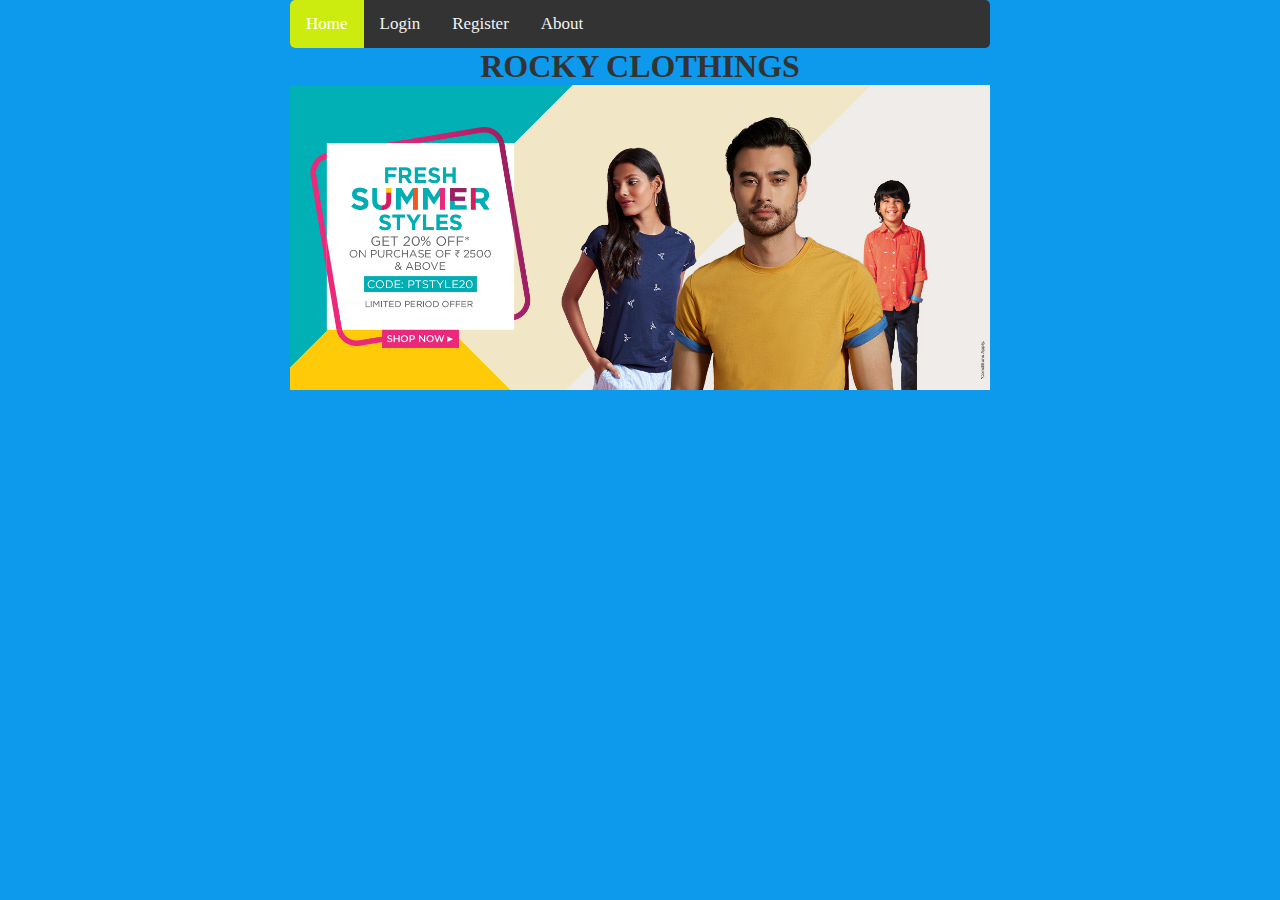
<file: index.html>
<!DOCTYPE html>
<html>
    <head>
        <title>Home</title>
        <link rel="stylesheet" href="../static/CSS/style.css">
    </head>
    <body style="background-color:  #0e9aec;">
        <div class="topnav">
            <a class="active" href="../template/index.html" target="_self">Home</a>
            <a href="../template/login.html">Login</a>
            <a href="../template/register.html">Register</a>
            <a href="../template/about.html">About</a>
          </div>
        <div class="SlideShow">
        <center><h1 style="color:#333 ;">ROCKY CLOTHINGS</h1></center>
        <div class="mySlides">
            <img src="../static/Image/Offer1.jpg" style="width: 100%;">
        </div>
        </div>
    </body>
</html>
</file>
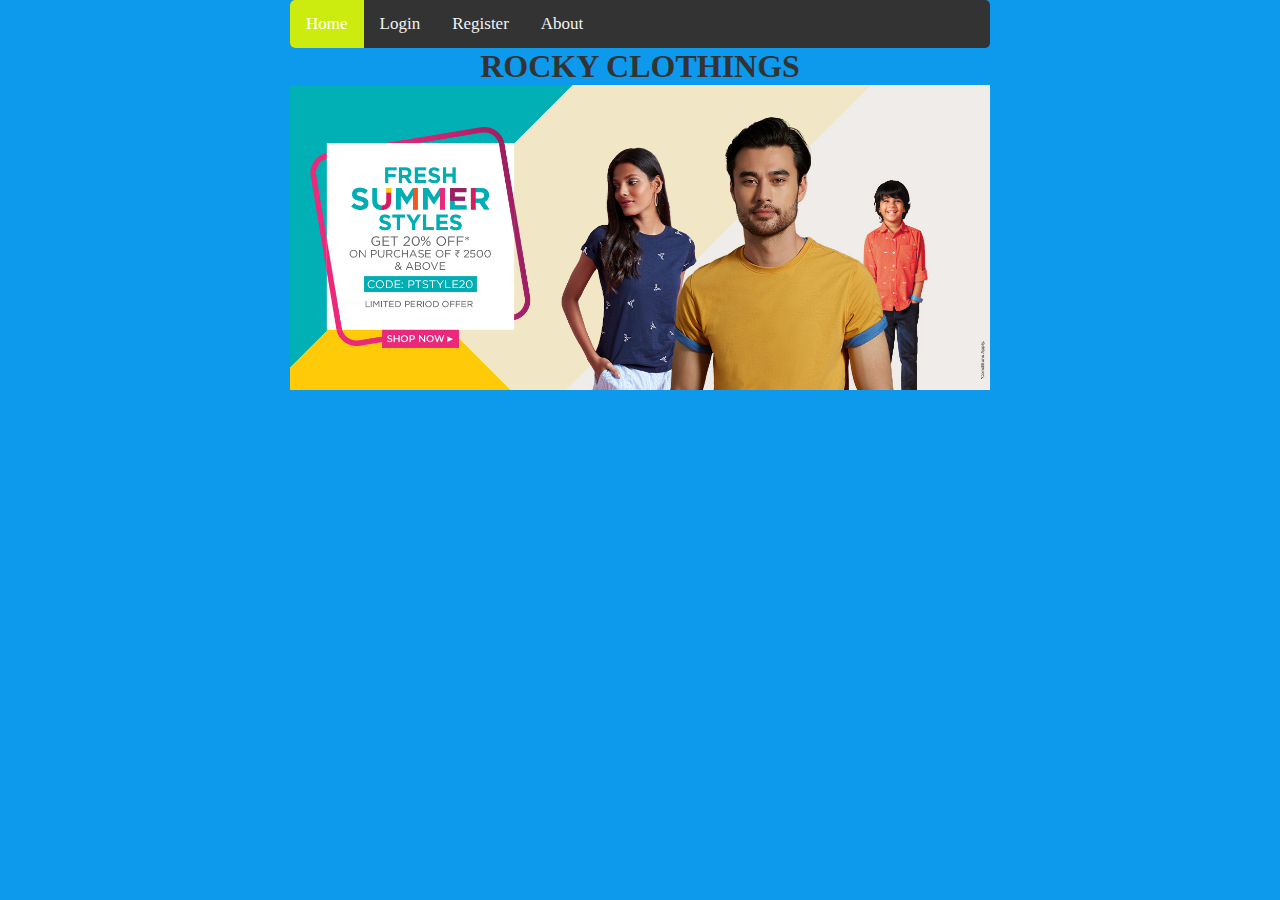
<file: Frontend/index.html>
<!DOCTYPE html>
<html>
    <head>
        <title>Home</title>
        <link rel="stylesheet" href="./static/CSS/style.css">
    </head>
    <body style="background-color:  #0e9aec;">
        <div class="topnav">
            <a class="active" href="index.html" target="_self">Home</a>
            <a href="login.html">Login</a>
            <a href="register.html">Register</a>
            <a href="about.html">About</a>
          </div>
        <div class="SlideShow">
        <center><h1 style="color:#333 ;">ROCKY CLOTHINGS</h1></center>
        <div class="mySlides">
            <img src="./static/Image/Offer1.jpg" style="width: 100%;">
        </div>
        </div>
    </body>
</html>
</file>
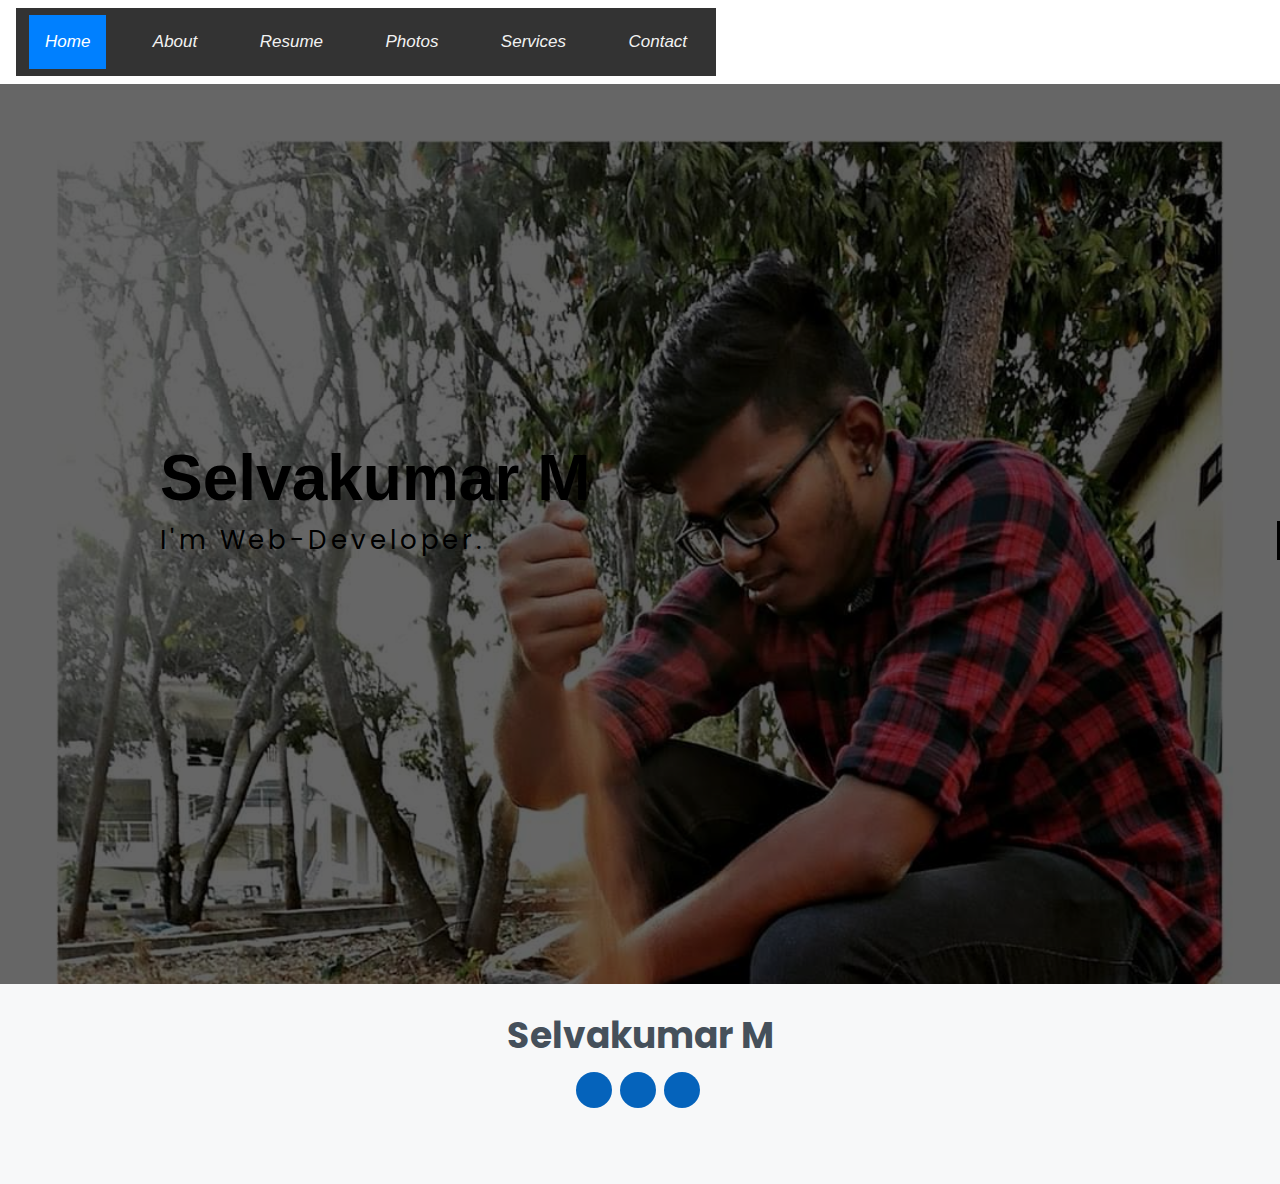
<file: MyResume/index.html>
<!DOCTYPE html>
<html lang="en">

<head>
  <meta charset="utf-8">
  <meta content="width=device-width, initial-scale=1.0">
  <link href="css/bootstrap.min.css" rel="stylesheet">
  <link href="css/bootstrap.css" rel="stylesheet">
  <script src="js/jquery-3.6.0.min.js"></script>
  <script src="js/bootstrap.min.js"></script>
  <script src="js/bootstrap.bundle.js"></script>
  <link href="css/style.css" rel="stylesheet">
  <link href="https://fonts.googleapis.com/css?family=Open+Sans:300,300i,400,400i,600,600i,700,700i|Raleway:300,300i,400,400i,500,500i,600,600i,700,700i|Poppins:300,300i,400,400i,500,500i,600,600i,700,700i" rel="stylesheet">
  <link rel="stylesheet" href="https://use.fontawesome.com/releases/v5.7.0/css/all.css" integrity="sha384-lZN37f5QGtY3VHgisS14W3ExzMWZxybE1SJSEsQp9S+oqd12jhcu+A56Ebc1zFSJ" crossorigin="anonymous">
  <title>Home</title>
</head>

<body>
    <nav class="navbar navbar-light">
        <div class="topnav">
                <button type="button" class="btn btn-default"><a id="active" href="index.html"><i class="fas fa-home">Home</i></a></button>
                <button type="button" class="btn btn-default"><a href="about.html"><i class="fas fa-address-card"> About</i></a></button>
                <button type="button" class="btn btn-default"><a href="resume.html"><i class="fas fa-id-badge"> Resume</i></a></button>
                <button type="button" class="btn btn-default"><a href="photos.html"><i class="fas fa-images">Photos</i></a></button>
                <button type="button" class="btn btn-default"><a href="services.html"><i class="fa fa-wrench">Services</i></a></button>
                <button type="button" class="btn btn-default"><a href="contact.html"><i class="fa fa-phone-square">Contact</i></a></button>
        </div>
    </nav>
    <div id="hero" class="d-flex flex-column justify-content-center">
      <h1>Selvakumar M</h1>
      <div class="typewriter">
      <p>I'm Web-Developer.</p>
      </div>
      <div class="social-links">
        <a href=" " class="twitter"><i class="fab fa-twitter"></i></a>&nbsp;&nbsp;
        <a href=" " class="facebook"><i class="fab fa-facebook-f"></i></a>&nbsp;&nbsp;
        <a href=" " class="instagram"><i class="fab fa-instagram"></i></a>&nbsp;&nbsp;
      </div>
    </div>
</div>
<footer id="footer">
  <div class="container">
    <h3>Selvakumar M</h3>
    <div class="social-links">
      <a href="#" class="twitter"><i class="fab fa-twitter"></i></a>
      <a href="#" class="facebook"><i class="fab fa-facebook-f"></i></a>
      <a href="#" class="instagram"><i class="fab fa-instagram"></i></a>
    </div>
  </div>
</footer>
</body>
</html>
</file>
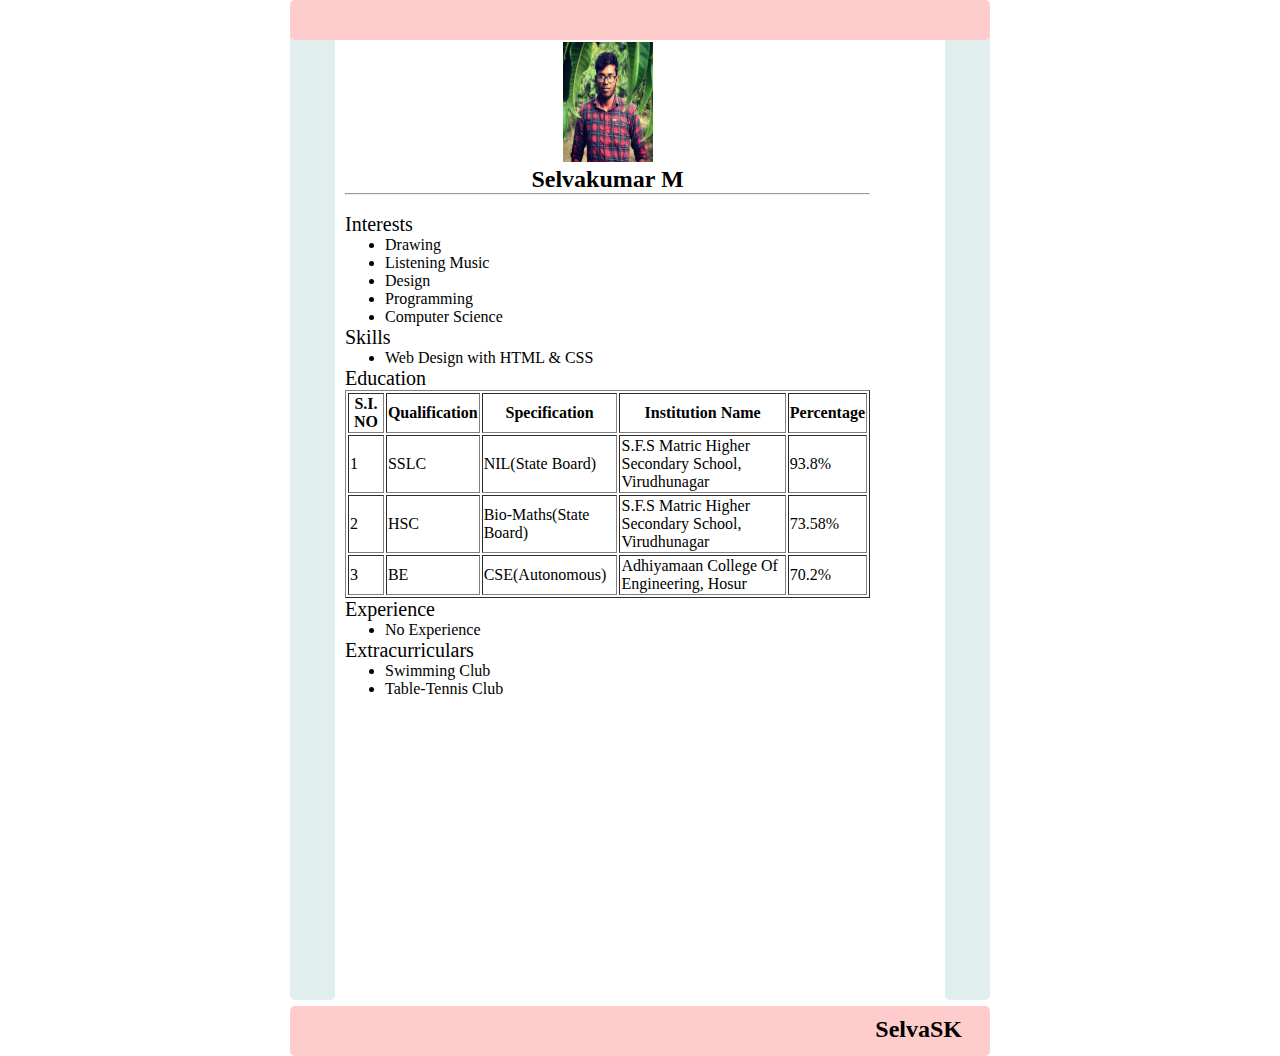
<file: Frontend/about.html>
<!DOCTYPE html>
<html>
    <head>
        <title>Resume</title>
        <link rel="stylesheet" href="./static/CSS/style.css">
    </head>
    <body>
    <div id="header"></div>
    <div class="left"></div>
<div class="stuff">
  <br><br>
  <center>
      <img src="./static/Image/Myphoto.jpg" width="90px" height="120px">
  <h2>Selvakumar M</h2>
  </center>
  <hr />
  <br>
  <p class="head">Interests</p>
  <ul>
    <li>Drawing</li>
    <li>Listening Music</li>
    <li>Design</li>
    <li>Programming</li>
    <li>Computer Science</li>
  </ul>
  <p class="head">Skills</p>
  <ul>
    <li>Web Design with HTML & CSS</li>
  </ul>
  <p class="head">Education</p>
  <table border="1">
      <tr>
          <th>S.I. NO</th>
          <th>Qualification</th>
          <th>Specification</th>
          <th>Institution Name</th>
          <th>Percentage</th>
      </tr>
      <tr>
        <td>1</td>
        <td>SSLC</td>
        <td>NIL(State Board)</td>
        <td>S.F.S Matric Higher Secondary School, Virudhunagar</td>
        <td>93.8%</td>
    </tr>
    <tr>
        <td>2</td>
        <td>HSC</td>
        <td>Bio-Maths(State Board)</td>
        <td>S.F.S Matric Higher Secondary School, Virudhunagar</td>
        <td>73.58%</td>
    </tr>
    <tr>
        <td>3</td>
        <td>BE</td>
        <td>CSE(Autonomous)</td>
        <td>Adhiyamaan College Of Engineering, Hosur</td>
        <td>70.2%</td>
    </tr>
  </table>
  <p class="head">Experience</p>
  <ul>
    <li>No Experience</li>
  </ul>
  <p class="head">Extracurriculars</p>
  <ul>
    <li>Swimming Club</li>
    <li>Table-Tennis Club</li>
  </ul>
</div>
<div class="right"></div>
<div id="footer">
  <h2 id="name">SelvaSK</h2></div>
</body>
</html>
</file>
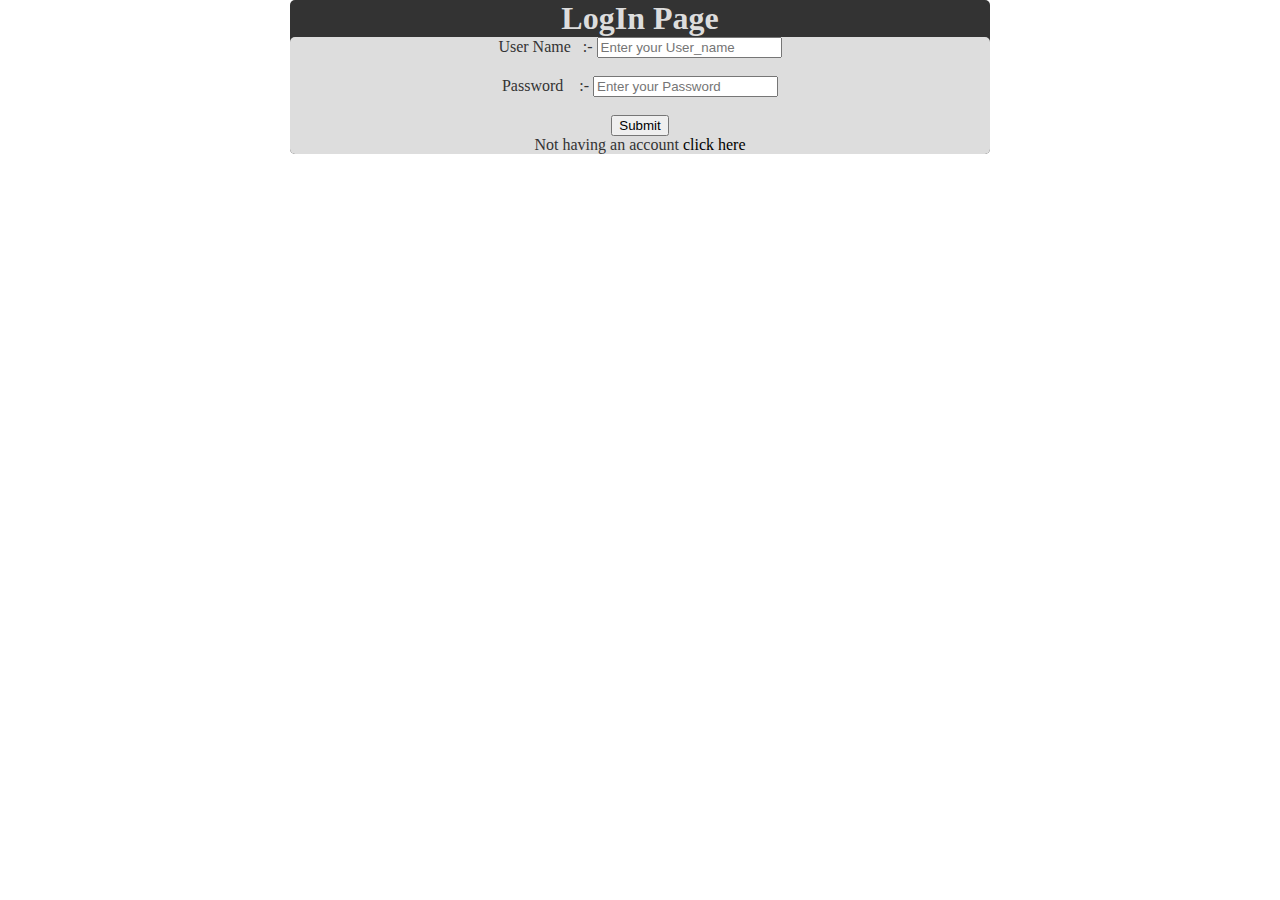
<file: Frontend/login.html>
<!DOCTYPE html>
<html>
    <head>
        <title>Login</title>
        <link rel="stylesheet" href="./static/CSS/style.css">
    </head>
    <div class="body">
    <body>
        <center><h1 style="color: #ddd;">LogIn Page</h1></center>
        <div class="Login">
            <form action="shopping.html">
            <label>User Name &ensp;:-</label>
            <input type="text" placeholder="Enter your User_name" required><br><br>
            <label>Password &ensp;&nbsp;:-</label>
            <input type="password" placeholder="Enter your Password" required><br><br>
            <input type="submit">
            <p>Not having an account&nbsp;<a href="register.html">click here</a> 
            </p>
            </form>
        </div>
    </div>
    </body>
</html>
</file>
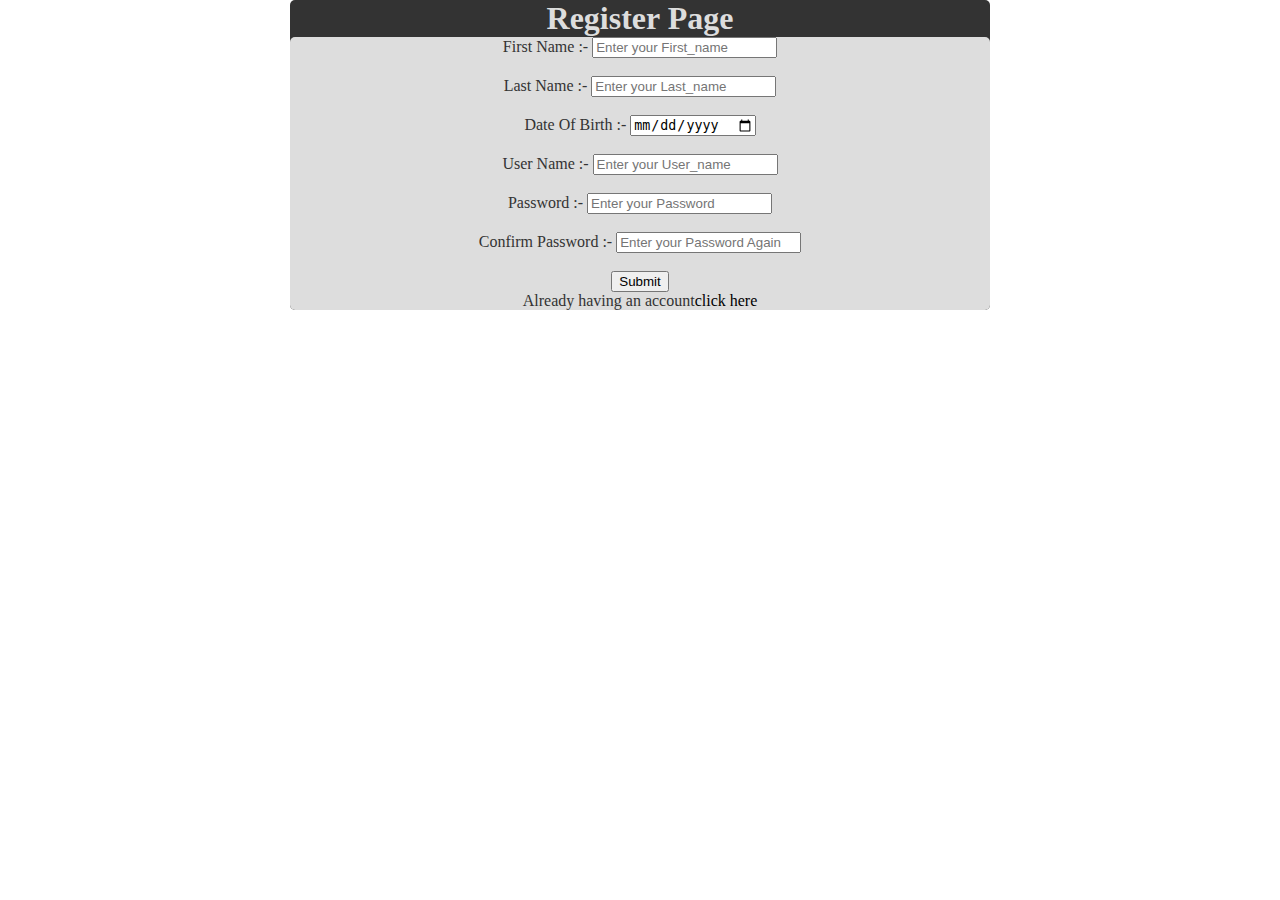
<file: Frontend/register.html>
<!DOCTYPE html>
<html>
    <head>
        <title>Register</title>
        <link rel="stylesheet" href="./static/CSS/style.css">
    </head>
    <div class="body">
    <body>
        <center><h1>Register Page</h1></center>
        <div class="Register">
            <form action="login.html">
            <label>First Name :-</label>
            <input type="text" placeholder="Enter your First_name" required><br><br>
            <label>Last Name :-</label>
            <input type="text" placeholder="Enter your Last_name" required><br><br>
            <label>Date Of Birth :-</label>
            <input type="date" placeholder="Enter your DOB" required><br><br>
            <label>User Name :-</label>
            <input type="text" placeholder="Enter your User_name" required><br><br>
            <label>Password :-</label>
            <input type="password" placeholder="Enter your Password" required><br><br>
            <label>Confirm Password :-</label>
            <input type="password" placeholder="Enter your Password Again" required><br><br>
            <input type="submit">
            <p>Already having an account<a href="login.html">click here</a> 
            </p>
            </form>
        </div>
    </div>
    </body>
</html>
</file>
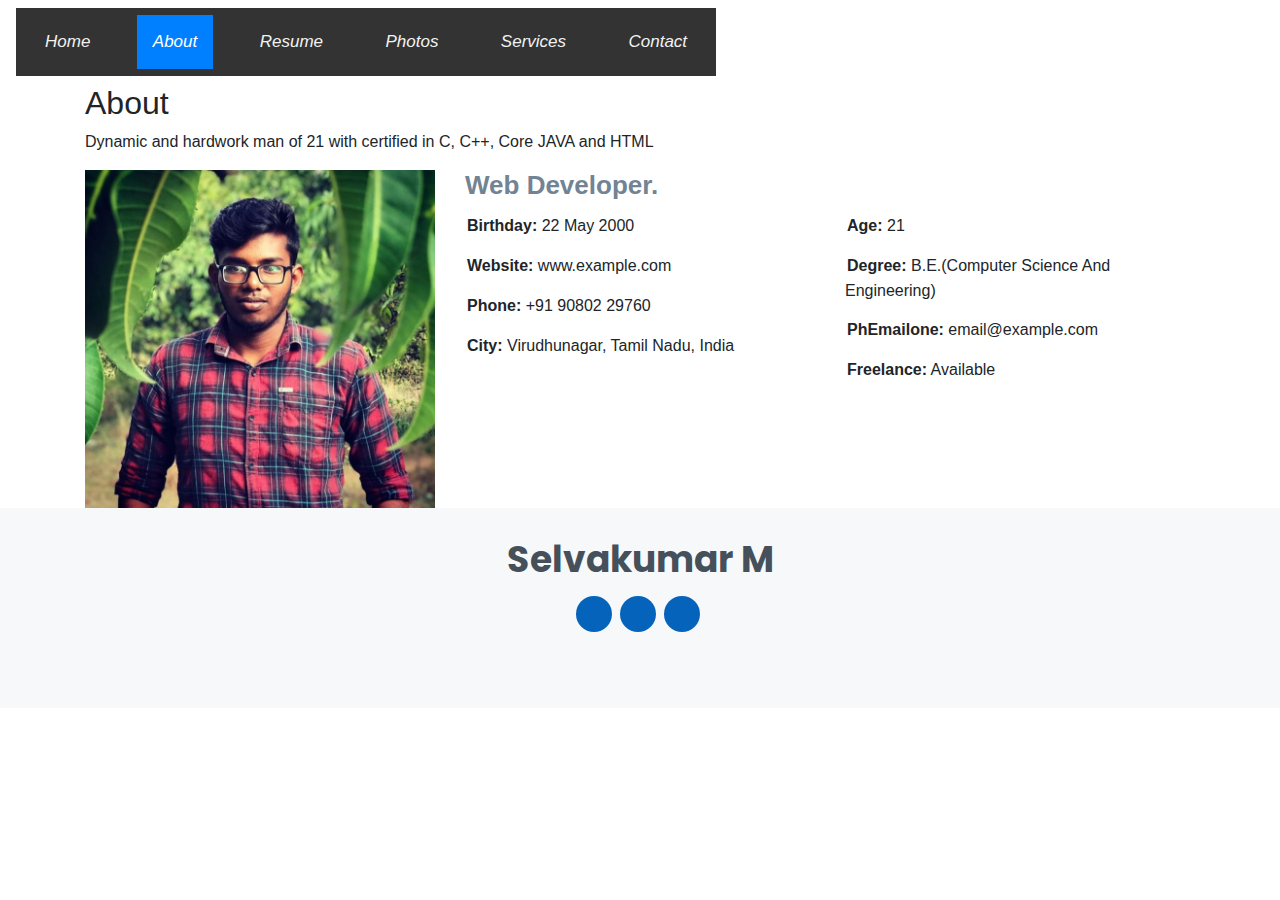
<file: MyResume/about.html>
<!DOCTYPE html>
<html lang="en">

<head>
  <meta charset="utf-8">
  <meta content="width=device-width, initial-scale=1.0">
  <link href="css/bootstrap.min.css" rel="stylesheet">
  <link href="css/bootstrap.css" rel="stylesheet">
  <script src="js/jquery-3.6.0.min.js"></script>
  <script src="js/bootstrap.min.js"></script>
  <script src="js/bootstrap.bundle.js"></script>
  <link href="css/style.css" rel="stylesheet">
  <link href="https://fonts.googleapis.com/css?family=Open+Sans:300,300i,400,400i,600,600i,700,700i|Raleway:300,300i,400,400i,500,500i,600,600i,700,700i|Poppins:300,300i,400,400i,500,500i,600,600i,700,700i" rel="stylesheet">
  <link rel="stylesheet" href="https://use.fontawesome.com/releases/v5.7.0/css/all.css" integrity="sha384-lZN37f5QGtY3VHgisS14W3ExzMWZxybE1SJSEsQp9S+oqd12jhcu+A56Ebc1zFSJ" crossorigin="anonymous">
  <title>About</title>
</head>

<body>
    <nav class="navbar navbar-light">
        <div class="topnav">
                <button type="button" class="btn btn-default"><a href="index.html"><i class="fas fa-home">Home</i></a></button>
                <button type="button" class="btn btn-default"><a  id="active" href="about.html"><i class="fas fa-address-card"> About</i></a></button>
                <button type="button" class="btn btn-default"><a href="resume.html"><i class="fas fa-id-badge"> Resume</i></a></button>
                <button type="button" class="btn btn-default"><a href="photos.html"><i class="fas fa-images">Photos</i></a></button>
                <button type="button" class="btn btn-default"><a href="services.html"><i class="fa fa-wrench">Services</i></a></button>
                <button type="button" class="btn btn-default"><a href="contact.html"><i class="fa fa-phone-square">Contact</i></a></button>
        </div>
    </nav>
    <section id="about" class="about">
        <div class="container" data-aos="fade-up">
  
          <div class="section-title">
            <h2>About</h2>
            <p>Dynamic and hardwork man of 21 with certified in C, C++, Core JAVA and HTML</p>
          </div>
  
          <div class="row">
            <div class="col-lg-4">
              <img src="./images/profile-img.jpg" class="img-fluid" alt="">
            </div>
            <div class="col-lg-8 pt-4 pt-lg-0 content">
              <h3>Web Developer.</h3>
              <div class="row">
                <div class="col-lg-6">
                  <ul>
                    <li><i class="icofont-rounded-right"></i> <strong>Birthday:</strong> 22 May 2000</li>
                    <li><i class="icofont-rounded-right"></i> <strong>Website:</strong> www.example.com</li>
                    <li><i class="icofont-rounded-right"></i> <strong>Phone:</strong> +91 90802 29760</li>
                    <li><i class="icofont-rounded-right"></i> <strong>City:</strong> Virudhunagar, Tamil Nadu, India</li>
                  </ul>
                </div>
                <div class="col-lg-6">
                  <ul>
                    <li><i class="icofont-rounded-right"></i> <strong>Age:</strong> 21</li>
                    <li><i class="icofont-rounded-right"></i> <strong>Degree:</strong> B.E.(Computer Science And Engineering)</li>
                    <li><i class="icofont-rounded-right"></i> <strong>PhEmailone:</strong> email@example.com</li>
                    <li><i class="icofont-rounded-right"></i> <strong>Freelance:</strong> Available</li>
                  </ul>
                </div>
              </div>
            </div>
          </div>
  
        </div>
    </section>
    <footer id="footer">
      <div class="container">
        <h3>Selvakumar M</h3>
        <div class="social-links">
          <a href="#" class="twitter"><i class="fab fa-twitter"></i></a>
          <a href="#" class="facebook"><i class="fab fa-facebook-f"></i></a>
          <a href="#" class="instagram"><i class="fab fa-instagram"></i></a>
        </div>
      </div>
    </footer>
    </body>
</html>
</file>
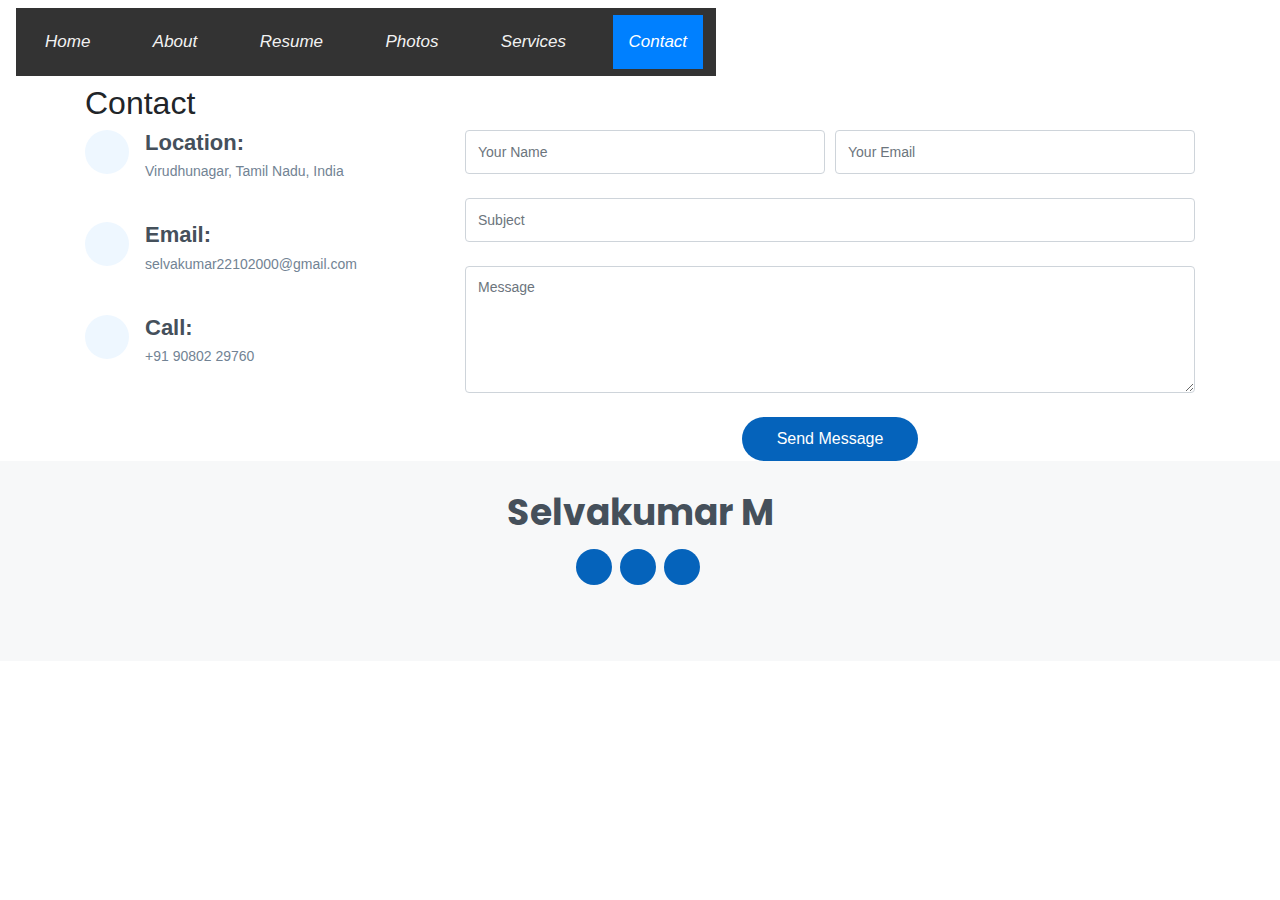
<file: MyResume/contact.html>
<!DOCTYPE html>
<html lang="en">

<head>
  <meta charset="utf-8">
  <meta content="width=device-width, initial-scale=1.0">
  <link href="css/bootstrap.min.css" rel="stylesheet">
  <link href="css/bootstrap.css" rel="stylesheet">
  <script src="js/jquery-3.6.0.min.js"></script>
  <script src="js/bootstrap.min.js"></script>
  <script src="js/bootstrap.bundle.js"></script>
  <link href="css/style.css" rel="stylesheet">
  <link href="https://fonts.googleapis.com/css?family=Open+Sans:300,300i,400,400i,600,600i,700,700i|Raleway:300,300i,400,400i,500,500i,600,600i,700,700i|Poppins:300,300i,400,400i,500,500i,600,600i,700,700i" rel="stylesheet">
  <link rel="stylesheet" href="https://use.fontawesome.com/releases/v5.7.0/css/all.css" integrity="sha384-lZN37f5QGtY3VHgisS14W3ExzMWZxybE1SJSEsQp9S+oqd12jhcu+A56Ebc1zFSJ" crossorigin="anonymous">
  <title>Contact</title>
</head>

<body>
    <nav class="navbar navbar-light">
        <div class="topnav">
                <button type="button" class="btn btn-default"><a href="index.html"><i class="fas fa-home">Home</i></a></button>
                <button type="button" class="btn btn-default"><a href="about.html"><i class="fas fa-address-card"> About</i></a></button>
                <button type="button" class="btn btn-default"><a href="resume.html"><i class="fas fa-id-badge"> Resume</i></a></button>
                <button type="button" class="btn btn-default"><a href="photos.html"><i class="fas fa-images">Photos</i></a></button>
                <button type="button" class="btn btn-default"><a href="services.html"><i class="fa fa-wrench">Services</i></a></button>
                <button type="button" class="btn btn-default"><a  id="active" href="contact.html"><i class="fa fa-phone-square">Contact</i></a></button>
        </div>
    </nav>
    <section id="contact" class="contact">
      <div class="container" data-aos="fade-up">

        <div class="section-title">
          <h2>Contact</h2>
        </div>

        <div class="row mt-1">

          <div class="col-lg-4">
            <div class="info">
              <div class="address">
                <i class="fas fa-location-arrow"></i>
                <h4>Location:</h4>
                <p>Virudhunagar, Tamil Nadu, India</p>
              </div>

              <div class="email">
                <i class="fas fa-envelope"></i>
                <h4>Email:</h4>
                <p>selvakumar22102000@gmail.com</p>
              </div>

              <div class="phone">
                <i class="fas fa-phone"></i>
                <h4>Call:</h4>
                <p>+91 90802 29760</p>
              </div>

            </div>

          </div>

          <div class="col-lg-8 mt-5 mt-lg-0">

            <form action="forms/contact.php" method="post" role="form" class="php-email-form">
              <div class="form-row">
                <div class="col-md-6 form-group">
                  <input type="text" name="name" class="form-control" id="name" placeholder="Your Name" data-rule="minlen:4" data-msg="Please enter at least 4 chars" />
                  <div class="validate"></div>
                </div>
                <div class="col-md-6 form-group">
                  <input type="email" class="form-control" name="email" id="email" placeholder="Your Email" data-rule="email" data-msg="Please enter a valid email" />
                  <div class="validate"></div>
                </div>
              </div>
              <div class="form-group">
                <input type="text" class="form-control" name="subject" id="subject" placeholder="Subject" data-rule="minlen:4" data-msg="Please enter at least 8 chars of subject" />
                <div class="validate"></div>
              </div>
              <div class="form-group">
                <textarea class="form-control" name="message" rows="5" data-rule="required" data-msg="Please write something for us" placeholder="Message"></textarea>
                <div class="validate"></div>
              </div>
              <div class="mb-3">
                <div class="loading">Loading</div>
                <div class="error-message"></div>
                <div class="sent-message">Your message has been sent. Thank you!</div>
              </div>
              <div class="text-center"><button type="submit">Send Message</button></div>
            </form>

          </div>

        </div>

      </div>
    </section>
    <footer id="footer">
      <div class="container">
        <h3>Selvakumar M</h3>
        <div class="social-links">
          <a href="#" class="twitter"><i class="fab fa-twitter"></i></a>
          <a href="#" class="facebook"><i class="fab fa-facebook-f"></i></a>
          <a href="#" class="instagram"><i class="fab fa-instagram"></i></a>
        </div>
      </div>
    </footer>
  </body>
</html>
</file>
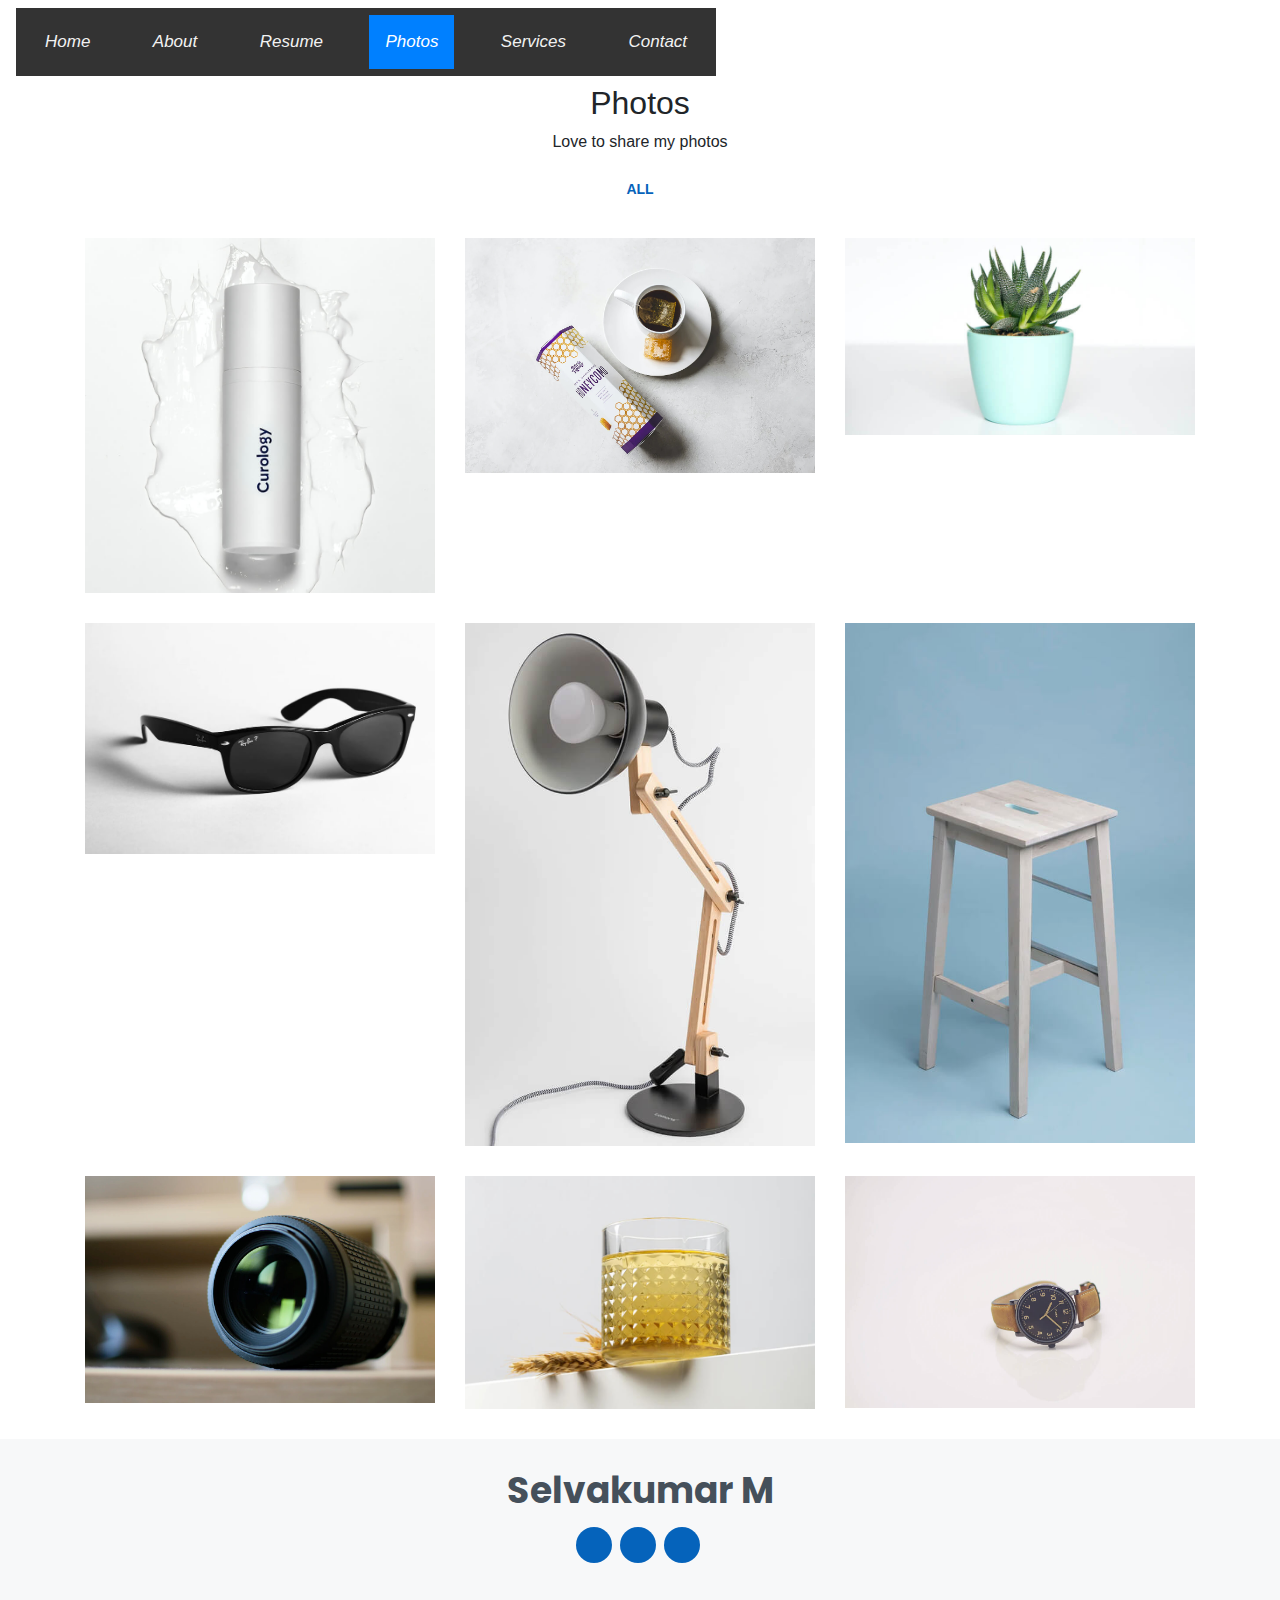
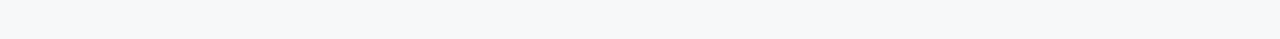
<file: MyResume/photos.html>
<!DOCTYPE html>
<html lang="en">

<head>
  <meta charset="utf-8">
  <meta content="width=device-width, initial-scale=1.0">
  <link href="css/bootstrap.min.css" rel="stylesheet">
  <link href="css/bootstrap.css" rel="stylesheet">
  <script src="js/jquery-3.6.0.min.js"></script>
  <script src="js/bootstrap.min.js"></script>
  <script src="js/bootstrap.bundle.js"></script>
  <link href="css/style.css" rel="stylesheet">
  <link href="js/venobox.css" rel="stylesheet">
  <link href="https://fonts.googleapis.com/css?family=Open+Sans:300,300i,400,400i,600,600i,700,700i|Raleway:300,300i,400,400i,500,500i,600,600i,700,700i|Poppins:300,300i,400,400i,500,500i,600,600i,700,700i" rel="stylesheet">
  <link rel="stylesheet" href="https://use.fontawesome.com/releases/v5.7.0/css/all.css" integrity="sha384-lZN37f5QGtY3VHgisS14W3ExzMWZxybE1SJSEsQp9S+oqd12jhcu+A56Ebc1zFSJ" crossorigin="anonymous">
  <title>Photos</title>
</head>

<body>
    <nav class="navbar navbar-light">
        <div class="topnav">
                <button type="button" class="btn btn-default"><a href="index.html"><i class="fas fa-home">Home</i></a></button>
                <button type="button" class="btn btn-default"><a href="about.html"><i class="fas fa-address-card"> About</i></a></button>
                <button type="button" class="btn btn-default"><a href="resume.html"><i class="fas fa-id-badge"> Resume</i></a></button>
                <button type="button" class="btn btn-default"><a id="active" href="photos.html"><i class="fas fa-images">Photos</i></a></button>
                <button type="button" class="btn btn-default"><a href="services.html"><i class="fa fa-wrench">Services</i></a></button>
                <button type="button" class="btn btn-default"><a href="contact.html"><i class="fa fa-phone-square">Contact</i></a></button>
        </div>
    </nav>
    <section id="portfolio" class="portfolio section-bg">
      <div class="container" data-aos="fade-up">

        <div class="section-title">
          <center><h2>Photos</h2>
          <p>Love to share my photos</p></center>
        </div>

        <div class="row">
          <div class="col-lg-12 d-flex justify-content-center" data-aos="fade-up" data-aos-delay="100">
            <ul id="portfolio-flters">
              <li data-filter="*" class="filter-active">All</li>
            </ul>
          </div>
        </div>

        <div class="row portfolio-container" data-aos="fade-up" data-aos-delay="200">

          <div class="col-lg-4 col-md-6 portfolio-item filter-app">
            <div class="portfolio-wrap">
              <img src="images/portfolio/portfolio-1.jpg" class="img-fluid" alt="">
              <div class="portfolio-info">
                <h4>Friends 1</h4>
                <p>WithFriends</p>
                <div class="portfolio-links">
                  <a href="images/portfolio/portfolio-1.jpg" data-gall="portfolioGallery" class="venobox" title="App 1"><i class="fas fa-plus"></i></a>
                  <a href="portfolio-details.html" data-gall="portfolioDetailsGallery" data-vbtype="iframe" class="venobox" title="Portfolio Details"><i class="fas fa-link"></i></a>
                </div>
              </div>
            </div>
          </div>

          <div class="col-lg-4 col-md-6 portfolio-item filter-WithLovedOnes">
            <div class="portfolio-wrap">
              <img src="images/portfolio/portfolio-2.jpg" class="img-fluid" alt="">
              <div class="portfolio-info">
                <h4>LovedOnes 3</h4>
                <p>WithLovedOnes</p>
                <div class="portfolio-links">
                  <a href="images/portfolio/portfolio-2.jpg" data-gall="portfolioGallery" class="venobox" title="LovedOnes 3"><i class="fas fa-plus"></i></a>
                  <a href="portfolio-details.html" data-gall="portfolioDetailsGallery" data-vbtype="iframe" class="venobox" title="Portfolio Details"><i class="fas fa-link"></i></a>
                </div>
              </div>
            </div>
          </div>

          <div class="col-lg-4 col-md-6 portfolio-item filter-WithFriends">
            <div class="portfolio-wrap">
              <img src="images/portfolio/portfolio-3.jpg" class="img-fluid" alt="">
              <div class="portfolio-info">
                <h4>Friends 2</h4>
                <p>WithFriends</p>
                <div class="portfolio-links">
                  <a href="images/portfolio/portfolio-3.jpg" data-gall="portfolioGallery" class="venobox" title="Friends 2"><i class="fas fa-plus"></i></a>
                  <a href="portfolio-details.html" data-gall="portfolioDetailsGallery" data-vbtype="iframe" class="venobox" title="Portfolio Details"><i class="fas fa-link"></i></a>
                </div>
              </div>
            </div>
          </div>

          <div class="col-lg-4 col-md-6 portfolio-item filter-WithFamily">
            <div class="portfolio-wrap">
              <img src="images/portfolio/portfolio-4.jpg" class="img-fluid" alt="">
              <div class="portfolio-info">
                <h4>Family 2</h4>
                <p>WithFamily</p>
                <div class="portfolio-links">
                  <a href="images/portfolio/portfolio-4.jpg" data-gall="portfolioGallery" class="venobox" title="Family 2"><i class="fas fa-plus"></i></a>
                  <a href="portfolio-details.html" data-gall="portfolioDetailsGallery" data-vbtype="iframe" class="venobox" title="Portfolio Details"><i class="fas fa-link"></i></a>
                </div>
              </div>
            </div>
          </div>

          <div class="col-lg-4 col-md-6 portfolio-item filter-WithLovedOnes">
            <div class="portfolio-wrap">
              <img src="images/portfolio/portfolio-5.jpg" class="img-fluid" alt="">
              <div class="portfolio-info">
                <h4>LovedOnes 2</h4>
                <p>WithLovedOnes</p>
                <div class="portfolio-links">
                  <a href="images/portfolio/portfolio-5.jpg" data-gall="portfolioGallery" class="venobox" title="LovedOnes 2"><i class="fas fa-plus"></i></a>
                  <a href="portfolio-details.html" data-gall="portfolioDetailsGallery" data-vbtype="iframe" class="venobox" title="Portfolio Details"><i class="fas fa-link"></i></a>
                </div>
              </div>
            </div>
          </div>

          <div class="col-lg-4 col-md-6 portfolio-item filter-WithFriends">
            <div class="portfolio-wrap">
              <img src="images/portfolio/portfolio-6.jpg" class="img-fluid" alt="">
              <div class="portfolio-info">
                <h4>Friends 3</h4>
                <p>WithFriends</p>
                <div class="portfolio-links">
                  <a href="images/portfolio/portfolio-6.jpg" data-gall="portfolioGallery" class="venobox" title="WithFriends 3"><i class="fas fa-plus"></i></a>
                  <a href="portfolio-details.html" data-gall="portfolioDetailsGallery" data-vbtype="iframe" class="venobox" title="Portfolio Details"><i class="fas fa-link"></i></a>
                </div>
              </div>
            </div>
          </div>

          <div class="col-lg-4 col-md-6 portfolio-item filter-WithFamily">
            <div class="portfolio-wrap">
              <img src="images/portfolio/portfolio-7.jpg" class="img-fluid" alt="">
              <div class="portfolio-info">
                <h4>Family 1</h4>
                <p>WithFamily</p>
                <div class="portfolio-links">
                  <a href="images/portfolio/portfolio-7.jpg" data-gall="portfolioGallery" class="venobox" title="WithFamily 1"><i class="fas fa-plus"></i></a>
                  <a href="portfolio-details.html" data-gall="portfolioDetailsGallery" data-vbtype="iframe" class="venobox" title="Portfolio Details"><i class="fas fa-link"></i></a>
                </div>
              </div>
            </div>
          </div>

          <div class="col-lg-4 col-md-6 portfolio-item filter-WithFamily">
            <div class="portfolio-wrap">
              <img src="images/portfolio/portfolio-8.jpg" class="img-fluid" alt="">
              <div class="portfolio-info">
                <h4>Family 3</h4>
                <p>WithFamily</p>
                <div class="portfolio-links">
                  <a href="images/portfolio/portfolio-8.jpg" data-gall="portfolioGallery" class="venobox" title="Family 3"><i class="fas fa-plus"></i></a>
                  <a href="portfolio-details.html" data-gall="portfolioDetailsGallery" data-vbtype="iframe" class="venobox" title="Portfolio Details"><i class="fas fa-link"></i></a>
                </div>
              </div>
            </div>
          </div>

          <div class="col-lg-4 col-md-6 portfolio-item filter-WithLovedOnes">
            <div class="portfolio-wrap">
              <img src="images/portfolio/portfolio-9.jpg" class="img-fluid" alt="">
              <div class="portfolio-info">
                <h4>LovedOnes 3</h4>
                <p>WithLovedOnes</p>
                <div class="portfolio-links">
                  <a href="images/portfolio/portfolio-9.jpg" data-gall="portfolioGallery" class="venobox" title="LovedOnes 3"><i class="fas fa-plus"></i></a>
                  <a href="portfolio-details.html" data-gall="portfolioDetailsGallery" data-vbtype="iframe" class="venobox" title="Portfolio Details"><i class="fas fa-link"></i></a>
                </div>
              </div>
            </div>
          </div>

        </div>

      </div>
    </section>
    <footer id="footer">
      <div class="container">
        <h3>Selvakumar M</h3>
        <div class="social-links">
          <a href="#" class="twitter"><i class="fab fa-twitter"></i></a>
          <a href="#" class="facebook"><i class="fab fa-facebook-f"></i></a>
          <a href="#" class="instagram"><i class="fab fa-instagram"></i></a>
        </div>
      </div>
    </footer>
    </body>
</html>
</file>
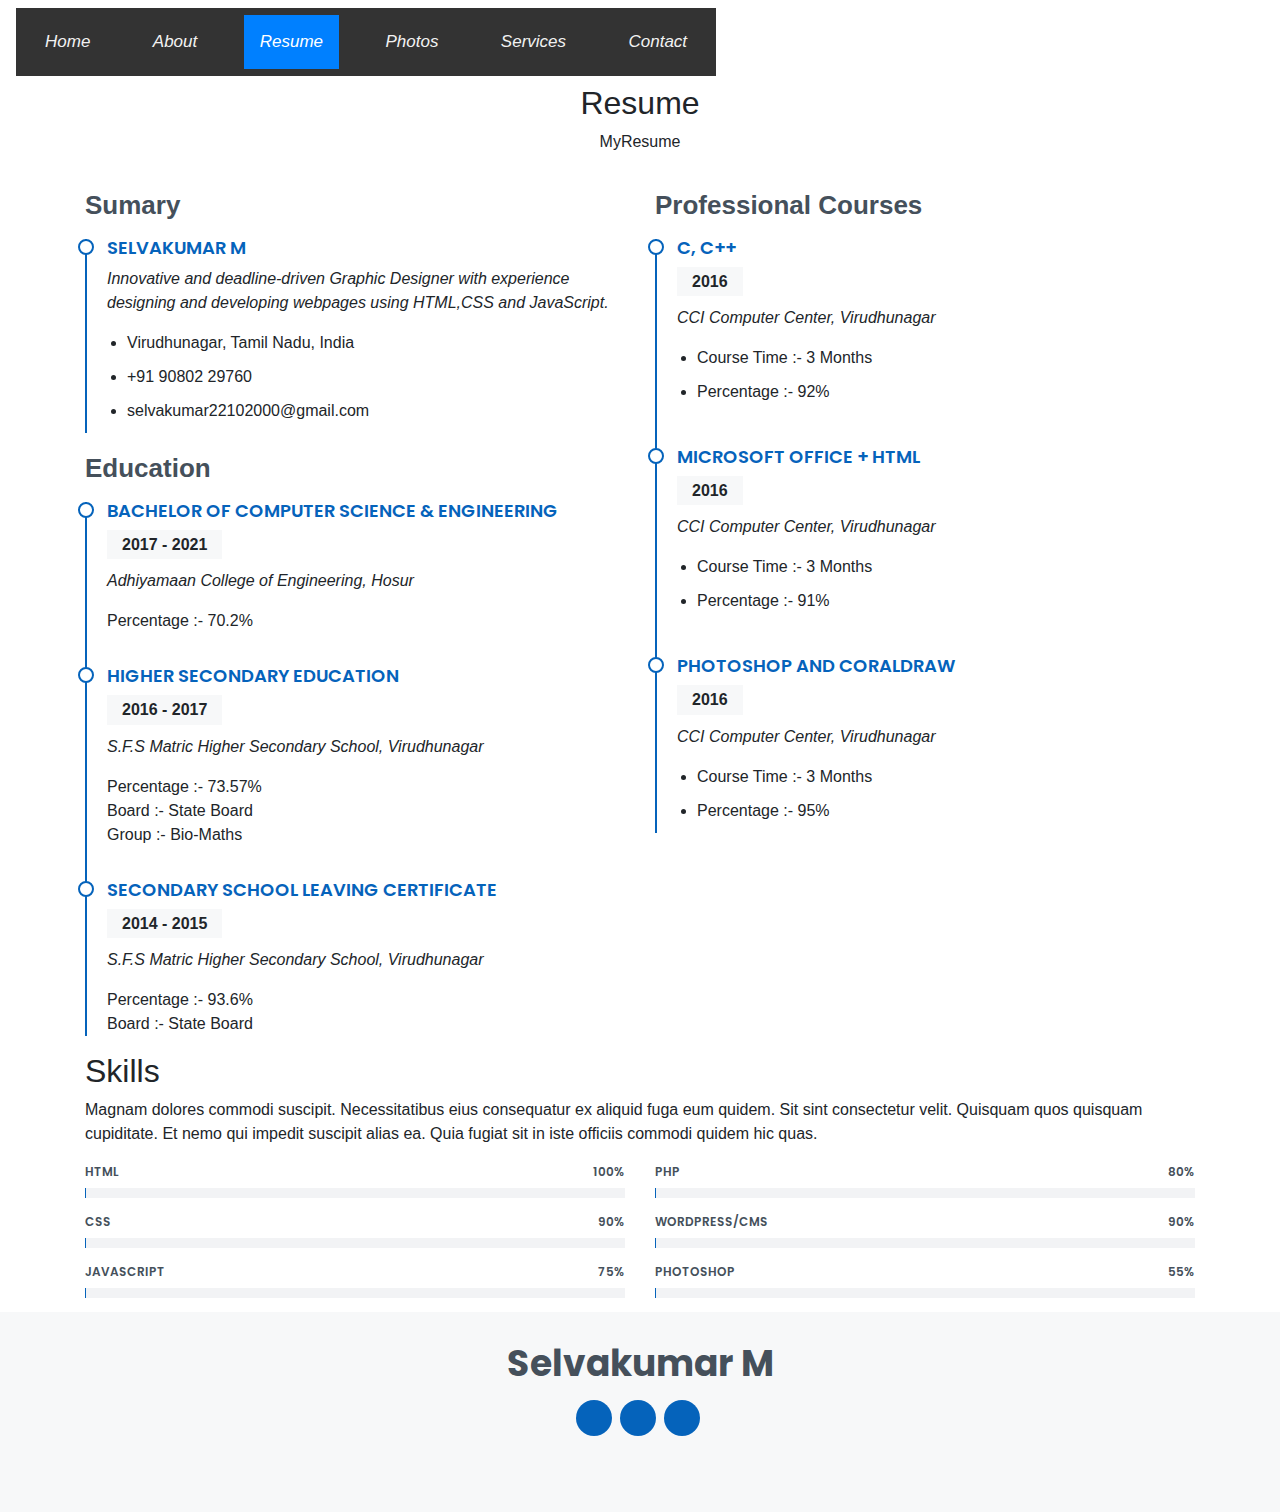
<file: MyResume/resume.html>
<!DOCTYPE html>
<html lang="en">

<head>
  <meta charset="utf-8">
  <meta content="width=device-width, initial-scale=1.0">
  <link href="css/bootstrap.min.css" rel="stylesheet">
  <link href="css/bootstrap.css" rel="stylesheet">
  <script src="js/jquery-3.6.0.min.js"></script>
  <script src="js/bootstrap.min.js"></script>
  <script src="https://cdnjs.cloudflare.com/ajax/libs/popper.js/1.16.0/umd/popper.min.js"></script>
  <script src="js/bootstrap.bundle.js"></script>
  <link href="css/style.css" rel="stylesheet">
  <link href="https://fonts.googleapis.com/css?family=Open+Sans:300,300i,400,400i,600,600i,700,700i|Raleway:300,300i,400,400i,500,500i,600,600i,700,700i|Poppins:300,300i,400,400i,500,500i,600,600i,700,700i" rel="stylesheet">
  <link rel="stylesheet" href="https://use.fontawesome.com/releases/v5.7.0/css/all.css" integrity="sha384-lZN37f5QGtY3VHgisS14W3ExzMWZxybE1SJSEsQp9S+oqd12jhcu+A56Ebc1zFSJ" crossorigin="anonymous">
  <title>About</title>
</head>

<body>
    <nav class="navbar navbar-light">
        <div class="topnav">
                <button type="button" class="btn btn-default"><a href="index.html"><i class="fas fa-home">Home</i></a></button>
                <button type="button" class="btn btn-default"><a href="about.html"><i class="fas fa-address-card"> About</i></a></button>
                <button type="button" class="btn btn-default"><a id="active" href="resume.html"><i class="fas fa-id-badge"> Resume</i></a></button>
                <button type="button" class="btn btn-default"><a href="photos.html"><i class="fas fa-images">Photos</i></a></button>
                <button type="button" class="btn btn-default"><a href="services.html"><i class="fa fa-wrench">Services</i></a></button>
                <button type="button" class="btn btn-default"><a href="contact.html"><i class="fa fa-phone-square">Contact</i></a></button>
        </div>
    </nav>
      <section id="resume" class="resume">
        <div class="container" data-aos="fade-up">
  
          <div class="section-title">
            <center><h2>Resume</h2></center>
            <center><p>MyResume</p></center>
          </div>
  
          <div class="row">
            <div class="col-lg-6">
              <h3 class="resume-title">Sumary</h3>
              <div class="resume-item pb-0">
                <h4>Selvakumar M</h4>
                <p><em>Innovative and deadline-driven Graphic Designer with experience designing and developing webpages using HTML,CSS and JavaScript.</em></p>
                <ul>
                  <li>Virudhunagar, Tamil Nadu, India</li>
                  <li>+91 90802 29760</li>
                  <li>selvakumar22102000@gmail.com</li>
                </ul>
              </div>
  
              <h3 class="resume-title">Education</h3>
              <div class="resume-item">
                <h4>Bachelor of Computer Science &amp; Engineering</h4>
                <h5>2017 - 2021</h5>
                <p><em>Adhiyamaan College of Engineering, Hosur</em></p>
                <p>Percentage :- 70.2%</p>
              </div>
              <div class="resume-item">
                <h4>Higher Secondary Education</h4>
                <h5>2016 - 2017</h5>
                <p><em>S.F.S Matric Higher Secondary School, Virudhunagar</em></p>
                <p>Percentage :- 73.57%<br>Board :- State Board<br>Group :- Bio-Maths</p>
              </div>
              <div class="resume-item">
                <h4>Secondary School Leaving Certificate</h4>
                <h5>2014 - 2015</h5>
                <p><em>S.F.S Matric Higher Secondary School, Virudhunagar</em></p>
                <p>Percentage :- 93.6%<br>Board :- State Board</p>
              </div>
            </div>
            <div class="col-lg-6">
              <h3 class="resume-title">Professional Courses</h3>
              <div class="resume-item">
                <h4>C, C++</h4>
                <h5>2016</h5>
                <p><em>CCI Computer Center, Virudhunagar</em></p>
                <ul>
                  <li>Course Time :- 3 Months</li>
                  <li>Percentage :- 92%</li>
                </ul>
              </div>
              <div class="resume-item">
                <h4>Microsoft Office + HTML</h4>
                <h5>2016</h5>
                <p><em>CCI Computer Center, Virudhunagar</em></p>
                <ul>
                  <li>Course Time :- 3 Months</li>
                  <li>Percentage :- 91%</li>
                </ul>
              </div>
              <div class="resume-item">
                <h4>PhotoShop And CoralDraw</h4>
                <h5>2016</h5>
                <p><em>CCI Computer Center, Virudhunagar</em></p>
                <ul>
                  <li>Course Time :- 3 Months</li>
                  <li>Percentage :- 95%</li>
                </ul>
              </div>
            </div>
          </div>
        </div>
      </section>
      <section id="skills" class="skills section-bg">
        <div class="container" data-aos="fade-up">
  
          <div class="section-title">
            <h2>Skills</h2>
            <p>Magnam dolores commodi suscipit. Necessitatibus eius consequatur ex aliquid fuga eum quidem. Sit sint consectetur velit. Quisquam quos quisquam cupiditate. Et nemo qui impedit suscipit alias ea. Quia fugiat sit in iste officiis commodi quidem hic quas.</p>
          </div>
  
          <div class="row skills-content">
  
            <div class="col-lg-6">
  
              <div class="progress">
                <span class="skill">HTML <i class="val">100%</i></span>
                <div class="progress-bar-wrap">
                  <div class="progress-bar" role="progressbar" aria-valuenow="100" aria-valuemin="0" aria-valuemax="100"></div>
                </div>
              </div>
  
              <div class="progress">
                <span class="skill">CSS <i class="val">90%</i></span>
                <div class="progress-bar-wrap">
                  <div class="progress-bar" role="progressbar" aria-valuenow="90" aria-valuemin="0" aria-valuemax="100"></div>
                </div>
              </div>
              
  
              <div class="progress">
                <span class="skill">JavaScript <i class="val">75%</i></span>
                <div class="progress-bar-wrap">
                  <div class="progress-bar" role="progressbar" aria-valuenow="75" aria-valuemin="0" aria-valuemax="100"></div>
                </div>
              </div>
  
            </div>
  
            <div class="col-lg-6">
  
              <div class="progress">
                <span class="skill">PHP <i class="val">80%</i></span>
                <div class="progress-bar-wrap">
                  <div class="progress-bar" role="progressbar" aria-valuenow="80" aria-valuemin="0" aria-valuemax="100"></div>
                </div>
              </div>
  
              <div class="progress">
                <span class="skill">WordPress/CMS <i class="val">90%</i></span>
                <div class="progress-bar-wrap">
                  <div class="progress-bar" role="progressbar" aria-valuenow="90" aria-valuemin="0" aria-valuemax="100"></div>
                </div>
              </div>
  
              <div class="progress">
                <span class="skill">Photoshop <i class="val">55%</i></span>
                <div class="progress-bar-wrap">
                  <div class="progress-bar" role="progressbar" aria-valuenow="55" aria-valuemin="0" aria-valuemax="100"></div>
                </div>
              </div>
  
            </div>
  
          </div>
  
        </div>
      </section>
      <footer id="footer">
        <div class="container">
          <h3>Selvakumar M</h3>
          <div class="social-links">
            <a href="#" class="twitter"><i class="fab fa-twitter"></i></a>
            <a href="#" class="facebook"><i class="fab fa-facebook-f"></i></a>
            <a href="#" class="instagram"><i class="fab fa-instagram"></i></a>
          </div>
        </div>
      </footer>
    </body>
</html>
</file>
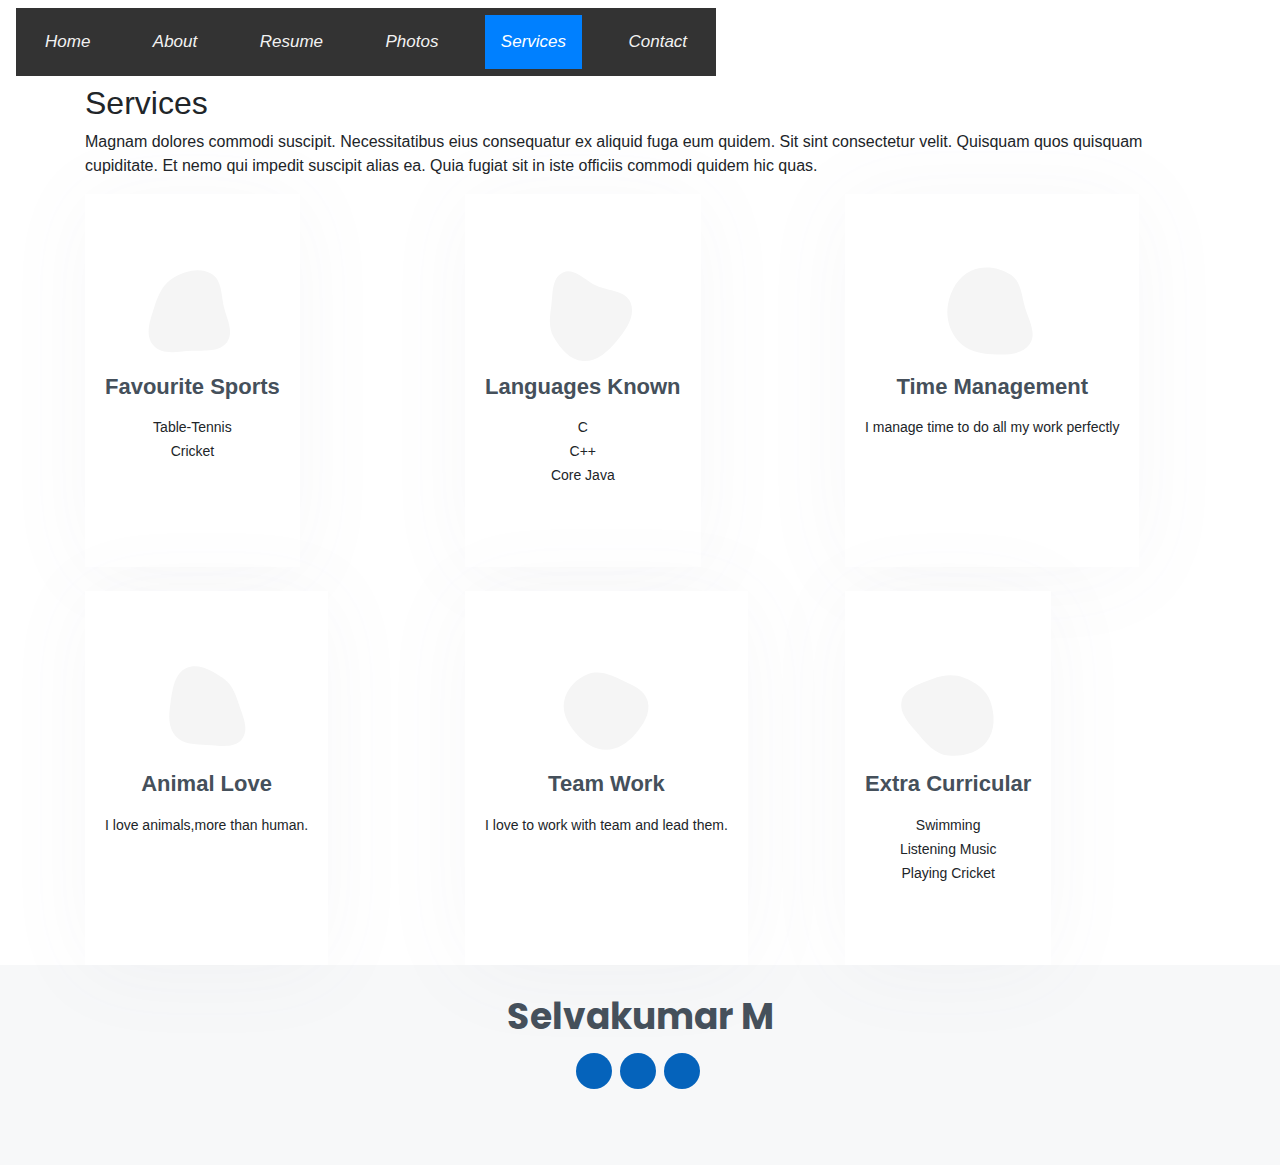
<file: MyResume/services.html>
<!DOCTYPE html>
<html lang="en">

<head>
  <meta charset="utf-8">
  <meta content="width=device-width, initial-scale=1.0">
  <link href="css/bootstrap.min.css" rel="stylesheet">
  <link href="css/bootstrap.css" rel="stylesheet">
  <script src="js/jquery-3.6.0.min.js"></script>
  <script src="js/bootstrap.min.js"></script>
  <script src="js/bootstrap.bundle.js"></script>
  <link href="css/style.css" rel="stylesheet">
  <link href="https://fonts.googleapis.com/css?family=Open+Sans:300,300i,400,400i,600,600i,700,700i|Raleway:300,300i,400,400i,500,500i,600,600i,700,700i|Poppins:300,300i,400,400i,500,500i,600,600i,700,700i" rel="stylesheet">
  <link rel="stylesheet" href="https://use.fontawesome.com/releases/v5.7.0/css/all.css" integrity="sha384-lZN37f5QGtY3VHgisS14W3ExzMWZxybE1SJSEsQp9S+oqd12jhcu+A56Ebc1zFSJ" crossorigin="anonymous">
  <title>Contact</title>
</head>

<body>
    <nav class="navbar navbar-light">
        <div class="topnav">
                <button type="button" class="btn btn-default"><a href="index.html"><i class="fas fa-home">Home</i></a></button>
                <button type="button" class="btn btn-default"><a href="about.html"><i class="fas fa-address-card"> About</i></a></button>
                <button type="button" class="btn btn-default"><a href="resume.html"><i class="fas fa-id-badge"> Resume</i></a></button>
                <button type="button" class="btn btn-default"><a href="photos.html"><i class="fas fa-images">Photos</i></a></button>
                <button type="button" class="btn btn-default"><a id="active" href="services.html"><i class="fa fa-wrench">Services</i></a></button>
                <button type="button" class="btn btn-default"><a href="contact.html"><i class="fa fa-phone-square">Contact</i></a></button>
        </div>
    </nav>
    <section id="services" class="services">
        <div class="container" data-aos="fade-up">
  
          <div class="section-title">
            <h2>Services</h2>
            <p>Magnam dolores commodi suscipit. Necessitatibus eius consequatur ex aliquid fuga eum quidem. Sit sint consectetur velit. Quisquam quos quisquam cupiditate. Et nemo qui impedit suscipit alias ea. Quia fugiat sit in iste officiis commodi quidem hic quas.</p>
          </div>
  
          <div class="row">
  
            <div class="col-lg-4 col-md-6 d-flex align-items-stretch" data-aos="zoom-in" data-aos-delay="100">
              <div class="icon-box iconbox-blue">
                <div class="icon">
                  <svg width="100" height="100" viewBox="0 0 600 600" xmlns="http://www.w3.org/2000/svg">
                    <path stroke="none" stroke-width="0" fill="#f5f5f5" d="M300,521.0016835830174C376.1290562159157,517.8887921683347,466.0731472004068,529.7835943286574,510.70327084640275,468.03025145048787C554.3714126377745,407.6079735673963,508.03601936045806,328.9844924480964,491.2728898941984,256.3432110539036C474.5976632858925,184.082847569629,479.9380746630129,96.60480741107993,416.23090153303,58.64404602377083C348.86323505073057,18.502131276798302,261.93793281208167,40.57373210992963,193.5410806939664,78.93577620505333C130.42746243093433,114.334589627462,98.30271207620316,179.96522072025542,76.75703585869454,249.04625023123273C51.97151888228291,328.5150500222984,13.704378332031375,421.85034740162234,66.52175969318436,486.19268352777647C119.04800174914682,550.1803526380478,217.28368757567262,524.383925680826,300,521.0016835830174"></path>
                  </svg>
                  <i class="fab fa-dribbble"></i>
                </div>
                <h4><a href="">Favourite Sports</a></h4>
                <p>Table-Tennis<br>Cricket</p>
              </div>
            </div>
  
            <div class="col-lg-4 col-md-6 d-flex align-items-stretch mt-4 mt-md-0" data-aos="zoom-in" data-aos-delay="200">
              <div class="icon-box iconbox-orange ">
                <div class="icon">
                  <svg width="100" height="100" viewBox="0 0 600 600" xmlns="http://www.w3.org/2000/svg">
                    <path stroke="none" stroke-width="0" fill="#f5f5f5" d="M300,582.0697525312426C382.5290701553225,586.8405444964366,449.9789794690241,525.3245884688669,502.5850820975895,461.55621195738473C556.606425686781,396.0723002908107,615.8543463187945,314.28637112970534,586.6730223649479,234.56875336149918C558.9533121215079,158.8439757836574,454.9685369536778,164.00468322053177,381.49747125262974,130.76875717737553C312.15926192815925,99.40240125094834,248.97055460311594,18.661163978235184,179.8680185752513,50.54337015887873C110.5421016452524,82.52863877960104,119.82277516462835,180.83849132639028,109.12597500060166,256.43424936330496C100.08760227029461,320.3096726198365,92.17705696193138,384.0621239912766,124.79988738764834,439.7174275375508C164.83382741302287,508.01625554203684,220.96474134820875,577.5009287672846,300,582.0697525312426"></path>
                  </svg>
                  <i class="fas fa-file"></i>
                </div>
                <h4><a href="">Languages Known</a></h4>
                <p>C<br>C++<br>Core Java</p>
              </div>
            </div>
  
            <div class="col-lg-4 col-md-6 d-flex align-items-stretch mt-4 mt-lg-0" data-aos="zoom-in" data-aos-delay="300">
              <div class="icon-box iconbox-pink">
                <div class="icon">
                  <svg width="100" height="100" viewBox="0 0 600 600" xmlns="http://www.w3.org/2000/svg">
                    <path stroke="none" stroke-width="0" fill="#f5f5f5" d="M300,541.5067337569781C382.14930387511276,545.0595476570109,479.8736841581634,548.3450877840088,526.4010558755058,480.5488172755941C571.5218469581645,414.80211281144784,517.5187510058486,332.0715597781072,496.52539010469104,255.14436215662573C477.37192572678356,184.95920475031193,473.57363656557914,105.61284051026155,413.0603344069578,65.22779650032875C343.27470386102294,18.654635553484475,251.2091493199835,5.337323636656869,175.0934190732945,40.62881213300186C97.87086631185822,76.43348514350839,51.98124368387456,156.15599469081315,36.44837278890362,239.84606092416172C21.716077023791087,319.22268207091537,43.775223500013084,401.1760424656574,96.891909868211,461.97329694683043C147.22146801428983,519.5804099606455,223.5754009179313,538.201503339737,300,541.5067337569781"></path>
                  </svg>
                  <i class="fas fa-tachometer-alt"></i>
                </div>
                <h4><a href="">Time Management</a></h4>
                <p>I manage time to do all my work perfectly</p>
              </div>
            </div>
  
            <div class="col-lg-4 col-md-6 d-flex align-items-stretch mt-4" data-aos="zoom-in" data-aos-delay="100">
              <div class="icon-box iconbox-yellow">
                <div class="icon">
                  <svg width="100" height="100" viewBox="0 0 600 600" xmlns="http://www.w3.org/2000/svg">
                    <path stroke="none" stroke-width="0" fill="#f5f5f5" d="M300,503.46388370962813C374.79870501325706,506.71871716319447,464.8034551963731,527.1746412648533,510.4981551193396,467.86667711651364C555.9287308511215,408.9015244558933,512.6030010748507,327.5744911775523,490.211057578863,256.5855673507754C471.097692560561,195.9906835881958,447.69079081568157,138.11976852964426,395.19560036434837,102.3242989838813C329.3053358748298,57.3949838291264,248.02791733380457,8.279543830951368,175.87071277845988,42.242879143198664C103.41431057327972,76.34704239035025,93.79494320519305,170.9812938413882,81.28167332365135,250.07896920659033C70.17666984294237,320.27484674793965,64.84698225790005,396.69656628748305,111.28512138212992,450.4950937839243C156.20124167950087,502.5303643271138,231.32542653798444,500.4755392045468,300,503.46388370962813"></path>
                  </svg>
                  <i class="fas fa-dog"></i>
                </div>
                <h4><a href="">Animal Love</a></h4>
                <p>I love animals,more than human.</p>
              </div>
            </div>
  
            <div class="col-lg-4 col-md-6 d-flex align-items-stretch mt-4" data-aos="zoom-in" data-aos-delay="200">
              <div class="icon-box iconbox-red">
                <div class="icon">
                  <svg width="100" height="100" viewBox="0 0 600 600" xmlns="http://www.w3.org/2000/svg">
                    <path stroke="none" stroke-width="0" fill="#f5f5f5" d="M300,532.3542879108572C369.38199826031484,532.3153073249985,429.10787420159085,491.63046689027357,474.5244479745417,439.17860296908856C522.8885846962883,383.3225815378663,569.1668002868075,314.3205725914397,550.7432151929288,242.7694973846089C532.6665558377875,172.5657663291529,456.2379748765914,142.6223662098291,390.3689995646985,112.34683881706744C326.66090330228417,83.06452184765237,258.84405631176094,53.51806209861945,193.32584062364296,78.48882559362697C121.61183558270385,105.82097193414197,62.805066853699245,167.19869350419734,48.57481801355237,242.6138429142374C34.843463184063346,315.3850353017275,76.69343916112496,383.4422959591041,125.22947124332185,439.3748458443577C170.7312796277747,491.8107796887764,230.57421082200815,532.3932930995766,300,532.3542879108572"></path>
                  </svg>
                  <i class="fab fa-slideshare"></i>
                </div>
                <h4><a href="">Team Work</a></h4>
                <p>I love to work with team and lead them.</p>
              </div>
            </div>
  
            <div class="col-lg-4 col-md-6 d-flex align-items-stretch mt-4" data-aos="zoom-in" data-aos-delay="300">
              <div class="icon-box iconbox-teal">
                <div class="icon">
                  <svg width="100" height="100" viewBox="0 0 600 600" xmlns="http://www.w3.org/2000/svg">
                    <path stroke="none" stroke-width="0" fill="#f5f5f5" d="M300,566.797414625762C385.7384707136149,576.1784315230908,478.7894351017131,552.8928747891023,531.9192734346935,484.94944893311C584.6109503024035,417.5663521118492,582.489472248146,322.67544863468447,553.9536738515405,242.03673114598146C529.1557734026468,171.96086150256528,465.24506316201064,127.66468636344209,395.9583748389544,100.7403814666027C334.2173773831606,76.7482773500951,269.4350130405921,84.62216499799875,207.1952322260088,107.2889140133804C132.92018162631612,134.33871894543012,41.79353780512637,160.00259165414826,22.644507872594943,236.69541883565114C3.319112789854554,314.0945973066697,72.72355303640163,379.243833228382,124.04198916343866,440.3218312028393C172.9286146004772,498.5055451809895,224.45579914871206,558.5317968840102,300,566.797414625762"></path>
                  </svg>
                  <i class="fas fa-tasks"></i>
                </div>
                <h4><a href="">Extra Curricular</a></h4>
                <p>Swimming<br>Listening Music<br>Playing Cricket</p>
              </div>
            </div>
  
          </div>
  
        </div>
      </section>
      <footer id="footer">
        <div class="container">
          <h3>Selvakumar M</h3>
          <div class="social-links">
            <a href="#" class="twitter"><i class="fab fa-twitter"></i></a>
            <a href="#" class="facebook"><i class="fab fa-facebook-f"></i></a>
            <a href="#" class="instagram"><i class="fab fa-instagram"></i></a>
          </div>
        </div>
      </footer>
    </body>
</html>
</file>
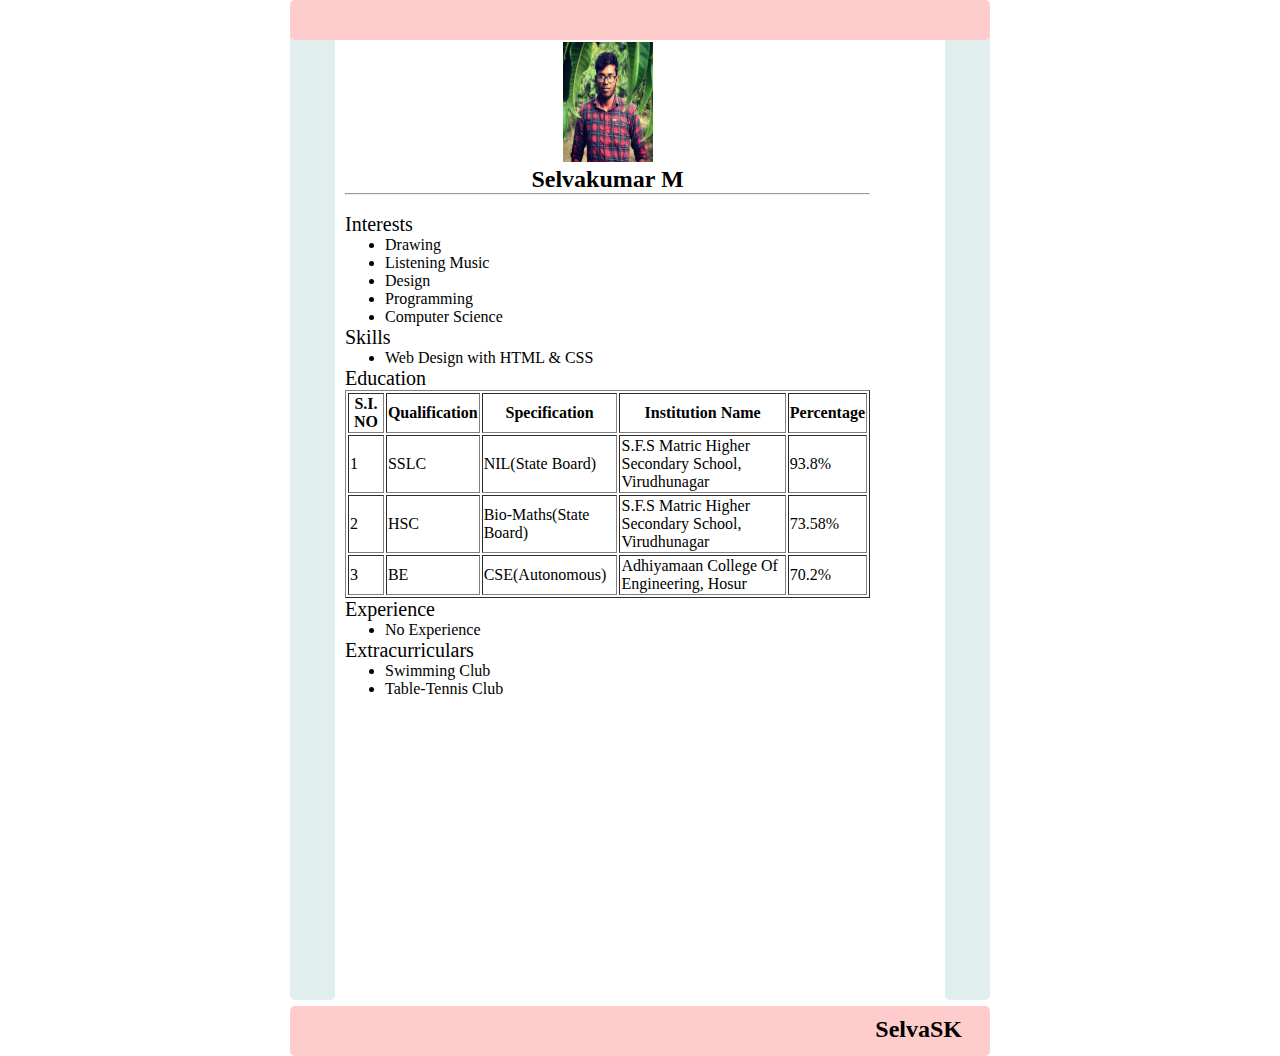
<file: template/about.html>
<!DOCTYPE html>
<html>
    <head>
        <title>Resume</title>
        <link rel="stylesheet" href="../static/CSS/style.css">
    </head>
    <body>
    <div id="header"></div>
    <div class="left"></div>
<div class="stuff">
  <br><br>
  <center>
      <img src="../static/Image/Myphoto.jpg" width="90px" height="120px">
  <h2>Selvakumar M</h2>
  </center>
  <hr />
  <br>
  <p class="head">Interests</p>
  <ul>
    <li>Drawing</li>
    <li>Listening Music</li>
    <li>Design</li>
    <li>Programming</li>
    <li>Computer Science</li>
  </ul>
  <p class="head">Skills</p>
  <ul>
    <li>Web Design with HTML & CSS</li>
  </ul>
  <p class="head">Education</p>
  <table border="1">
      <tr>
          <th>S.I. NO</th>
          <th>Qualification</th>
          <th>Specification</th>
          <th>Institution Name</th>
          <th>Percentage</th>
      </tr>
      <tr>
        <td>1</td>
        <td>SSLC</td>
        <td>NIL(State Board)</td>
        <td>S.F.S Matric Higher Secondary School, Virudhunagar</td>
        <td>93.8%</td>
    </tr>
    <tr>
        <td>2</td>
        <td>HSC</td>
        <td>Bio-Maths(State Board)</td>
        <td>S.F.S Matric Higher Secondary School, Virudhunagar</td>
        <td>73.58%</td>
    </tr>
    <tr>
        <td>3</td>
        <td>BE</td>
        <td>CSE(Autonomous)</td>
        <td>Adhiyamaan College Of Engineering, Hosur</td>
        <td>70.2%</td>
    </tr>
  </table>
  <p class="head">Experience</p>
  <ul>
    <li>No Experience</li>
  </ul>
  <p class="head">Extracurriculars</p>
  <ul>
    <li>Swimming Club</li>
    <li>Table-Tennis Club</li>
  </ul>
</div>
<div class="right"></div>
<div id="footer">
  <h2 id="name">SelvaSK</h2></div>
</body>
</html>
</file>
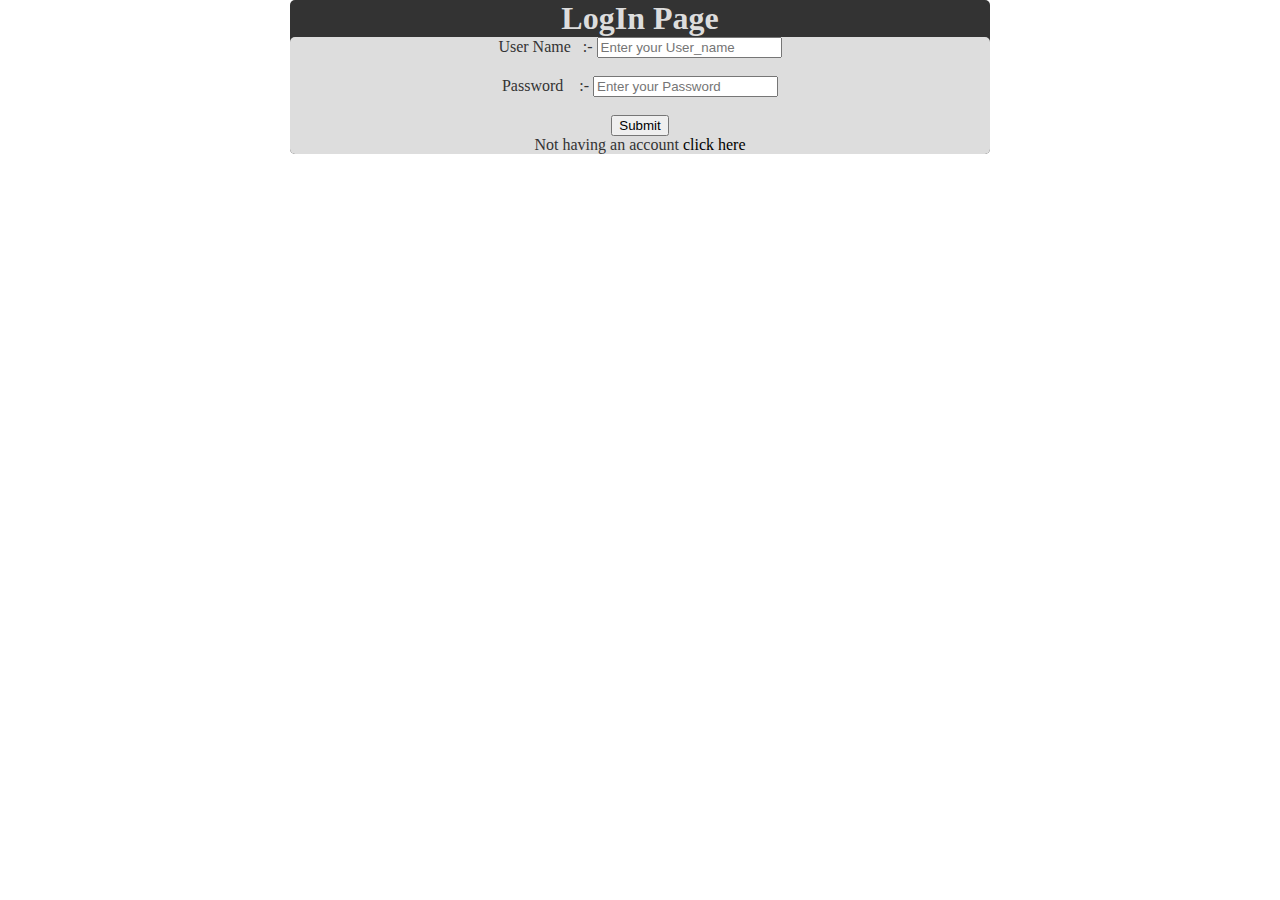
<file: template/login.html>
<!DOCTYPE html>
<html>
    <head>
        <title>Login</title>
        <link rel="stylesheet" href="../static/CSS/style.css">
    </head>
    <div class="body">
    <body>
        <center><h1 style="color: #ddd;">LogIn Page</h1></center>
        <div class="Login">
            <form action="shopping.html">
            <label>User Name &ensp;:-</label>
            <input type="text" placeholder="Enter your User_name" required><br><br>
            <label>Password &ensp;&nbsp;:-</label>
            <input type="password" placeholder="Enter your Password" required><br><br>
            <input type="submit">
            <p>Not having an account&nbsp;<a href="register.html">click here</a> 
            </p>
            </form>
        </div>
    </div>
    </body>
</html>
</file>
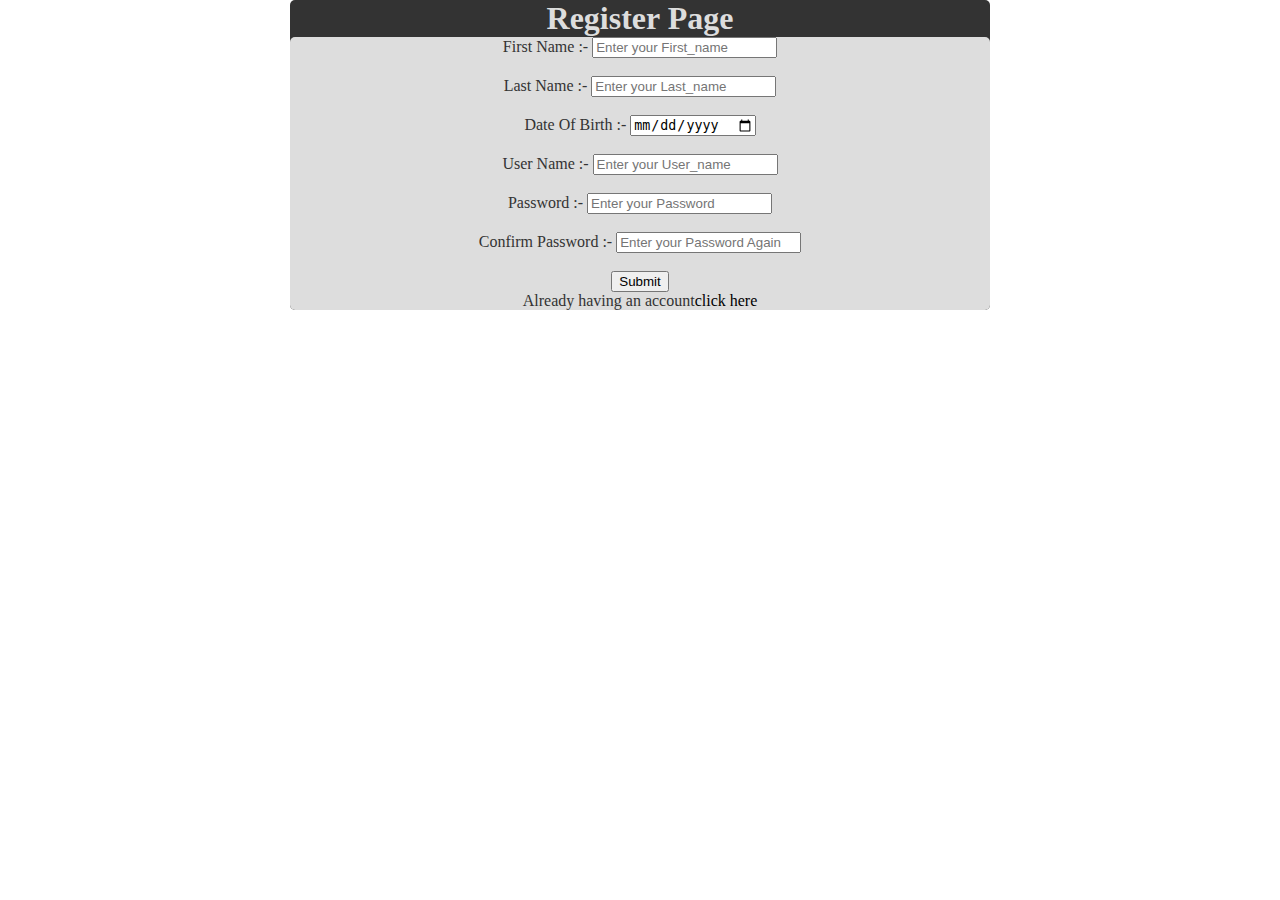
<file: template/register.html>
<!DOCTYPE html>
<html>
    <head>
        <title>Register</title>
        <link rel="stylesheet" href="../static/CSS/style.css">
    </head>
    <div class="body">
    <body>
        <center><h1>Register Page</h1></center>
        <div class="Register">
            <form action="login.html">
            <label>First Name :-</label>
            <input type="text" placeholder="Enter your First_name" required><br><br>
            <label>Last Name :-</label>
            <input type="text" placeholder="Enter your Last_name" required><br><br>
            <label>Date Of Birth :-</label>
            <input type="date" placeholder="Enter your DOB" required><br><br>
            <label>User Name :-</label>
            <input type="text" placeholder="Enter your User_name" required><br><br>
            <label>Password :-</label>
            <input type="password" placeholder="Enter your Password" required><br><br>
            <label>Confirm Password :-</label>
            <input type="password" placeholder="Enter your Password Again" required><br><br>
            <input type="submit">
            <p>Already having an account<a href="login.html">click here</a> 
            </p>
            </form>
        </div>
    </div>
    </body>
</html>
</file>
<file: static/CSS/style.css>
.topnav {
    background-color: #333;
    overflow: hidden;
  }
  
  .topnav a {
    float: left;
    color: #f2f2f2;
    text-align: center;
    padding: 14px 16px;
    text-decoration: none;
    font-size: 17px;
  }
  
  .topnav a:hover {
    background-color: #ddd;
    color: black;
  }
  
  .topnav a.active {
    background-color: #cbec0e;
    color: white;
  }

  .body{
      background-color: #333;
  }
  .body h1{
      color: #ddd;
  }
  .Login{
      text-align: center;
      background-color: #ddd;
      color: #333;
  }
  .Register{
    text-align: center;
    background-color: #ddd;
    color: #333;
}
* {
    max-width: 700px;
    margin: auto;
  }
  
  
  /*body {
      min-width: 500px;
  }*/
  
  div {
    border-radius: 5px;
  }
  
  #header {
    height: 40px;
    width: 100%;
    background-color: #ffcccc;
    position: fixed;
    z-index: 1;
  }
  
  #title {
    margin-left: 3%;
  }
  
  #footer {
    height: 50px;
    width: 100%;
    background-color: #ffcccc;
    clear: both;
    position: relative;
  }
  
  .left {
    height: 1000px;
    width: 45px;
    background-color: #e0eeee;
    float: left;
    position: fixed;
  }
  
  .right {
    height: 1000px;
    width: 45px;
    background-color: #e0eeee;
    float: right;
    position: inherit;
  }
  
  .stuff {
    display: inline-block;
    margin-top: 6px;
    margin-left: 55px;
    width: 75%;
    height: 1000px;
  }
  
  p,
  li {
    font-family: 'Cormorant Garamond';
  }
  
  .head {
    font-size: 20px;
  }
  
  #name {
    font-family: Sacramento;
    float: right;
    margin-top: 10px;
    margin-right: 4%;
  }
  
  a {
    color: black;
    text-decoration: none;
  }
  
  @media only screen and (max-width: 430px) {
    .left,
    .right {
      display: none;
    }
    .stuff {
      width: 100%;
      margin-left: 10px;
    }
  }
</file>
<file: Frontend/static/CSS/style.css>
.topnav {
    background-color: #333;
    overflow: hidden;
  }
  
  .topnav a {
    float: left;
    color: #f2f2f2;
    text-align: center;
    padding: 14px 16px;
    text-decoration: none;
    font-size: 17px;
  }
  
  .topnav a:hover {
    background-color: #ddd;
    color: black;
  }
  
  .topnav a.active {
    background-color: #cbec0e;
    color: white;
  }

  .body{
      background-color: #333;
  }
  .body h1{
      color: #ddd;
  }
  .Login{
      text-align: center;
      background-color: #ddd;
      color: #333;
  }
  .Register{
    text-align: center;
    background-color: #ddd;
    color: #333;
}
* {
    max-width: 700px;
    margin: auto;
  }
  
  
  /*body {
      min-width: 500px;
  }*/
  
  div {
    border-radius: 5px;
  }
  
  #header {
    height: 40px;
    width: 100%;
    background-color: #ffcccc;
    position: fixed;
    z-index: 1;
  }
  
  #title {
    margin-left: 3%;
  }
  
  #footer {
    height: 50px;
    width: 100%;
    background-color: #ffcccc;
    clear: both;
    position: relative;
  }
  
  .left {
    height: 1000px;
    width: 45px;
    background-color: #e0eeee;
    float: left;
    position: fixed;
  }
  
  .right {
    height: 1000px;
    width: 45px;
    background-color: #e0eeee;
    float: right;
    position: inherit;
  }
  
  .stuff {
    display: inline-block;
    margin-top: 6px;
    margin-left: 55px;
    width: 75%;
    height: 1000px;
  }
  
  p,
  li {
    font-family: 'Cormorant Garamond';
  }
  
  .head {
    font-size: 20px;
  }
  
  #name {
    font-family: Sacramento;
    float: right;
    margin-top: 10px;
    margin-right: 4%;
  }
  
  a {
    color: black;
    text-decoration: none;
  }
  
  @media only screen and (max-width: 430px) {
    .left,
    .right {
      display: none;
    }
    .stuff {
      width: 100%;
      margin-left: 10px;
    }
  }
</file>
<file: MyResume/css/style.css>
.topnav {
    background-color: #333;
    overflow: hidden;
  }
  
  .topnav a {
    float: left;
    color: #f2f2f2;
    text-align: center;
    padding: 14px 16px;
    text-decoration: none;
    font-size: 17px;
  }
  
  .topnav a:hover {
    background-color: #ddd;
    color: black;
  }
  
  .topnav a#active {
    background-color: #0080ff;
    color: white;
  }
  #hero {
    width: 100%;
    height: 100vh;
    background: url("../images/hero-bg.jpg") top right no-repeat;
    background-size: cover;
    position: relative;
  }
  @media (min-width: 992px) {
    #hero {
      padding-left: 160px;
    }
  }
  
  #hero:before {
    content: "";
    background: rgba(0, 0, 0, 0.6);
    position: absolute;
    bottom: 0;
    top: 0;
    left: 0;
    right: 0;
  }
  
  #hero h1 {
    margin: 0;
    font-size: 64px;
    font-weight: 700;
    line-height: 56px;
    color: #000000;
  }
  
  #hero p {
    color: #000000;
    margin: 15px 0 0 0;
    font-size: 26px;
    font-family: "Poppins", sans-serif;
  }
  #hero .social-links {
    margin-top: 30px;
  }
  
  #hero .social-links a {
    font-size: 24px;
    color: #0080ff;
    line-height: 1;
    margin-right: 20px;
    transition: 0.3s;
  }
  
  #hero .social-links a:hover {
    color: #5e6469;
  }
  .typewriter p{
    color: rgb(5, 5, 5);
    font-family: monospace;
    overflow: hidden;
    border-right: .15em solid rgb(0, 0, 0);
    white-space: nowrap;
    margin: 0 auto;
    letter-spacing: .15em;
    animation: 
      typing 3.5s steps(30, end),
      blink-caret .5s step-end infinite;
  }
  
  @keyframes typing {
    from { width: 0 }
    to { width: 25% }
  }
  
  @keyframes blink-caret {
    from, to { border-color: transparent }
    50% { border-color: rgb(0, 0, 0) }
  }
  .about .content h3 {
    font-weight: 700;
    font-size: 26px;
    color: #728394;
  }
  
  .about .content ul {
    list-style: none;
    padding: 0;
  }
  
  .about .content ul li {
    padding-bottom: 10px;
  }
  
  .about .content ul i {
    font-size: 20px;
    padding-right: 2px;
    color: #0563bb;
  }
  
  .about .content p:last-child {
    margin-bottom: 0;
  }

  .resume .resume-title {
    font-size: 26px;
    font-weight: 700;
    margin-top: 20px;
    margin-bottom: 20px;
    color: #45505b;
  }
  
  .resume .resume-item {
    padding: 0 0 20px 20px;
    margin-top: -2px;
    border-left: 2px solid #0563bb;
    position: relative;
  }
  
  .resume .resume-item h4 {
    line-height: 18px;
    font-size: 18px;
    font-weight: 600;
    text-transform: uppercase;
    font-family: "Poppins", sans-serif;
    color: #0563bb;
    margin-bottom: 10px;
  }
  
  .resume .resume-item h5 {
    font-size: 16px;
    background: #f7f8f9;
    padding: 5px 15px;
    display: inline-block;
    font-weight: 600;
    margin-bottom: 10px;
  }
  
  .resume .resume-item ul {
    padding-left: 20px;
  }
  
  .resume .resume-item ul li {
    padding-bottom: 10px;
  }
  
  .resume .resume-item:last-child {
    padding-bottom: 0;
  }
  
  .resume .resume-item::before {
    content: "";
    position: absolute;
    width: 16px;
    height: 16px;
    border-radius: 50px;
    left: -9px;
    top: 0;
    background: #fff;
    border: 2px solid #0563bb;
  }
  .skills .progress {
    height: 50px;
    display: block;
    background: none;
  }
  
  .skills .progress .skill {
    padding: 10px 0;
    margin: 0 0 6px 0;
    text-transform: uppercase;
    display: block;
    font-weight: 600;
    font-family: "Poppins", sans-serif;
    color: #45505b;
  }
  
  .skills .progress .skill .val {
    float: right;
    font-style: normal;
  }
  
  .skills .progress-bar-wrap {
    background: #f2f3f5;
  }
  
  .skills .progress-bar {
    width: 1px;
    height: 10px;
    transition: .9s;
    background-color: #0563bb;
  }
  .portfolio .portfolio-item {
    margin-bottom: 30px;
  }
  
  .portfolio #portfolio-flters {
    padding: 0;
    margin: 0 auto 25px auto;
    list-style: none;
    text-align: center;
    background: #fff;
    border-radius: 50px;
    padding: 2px 15px;
  }
  
  .portfolio #portfolio-flters li {
    cursor: pointer;
    display: inline-block;
    padding: 10px 15px;
    font-size: 14px;
    font-weight: 600;
    line-height: 1;
    text-transform: uppercase;
    color: #272829;
    margin-bottom: 5px;
    transition: all 0.3s ease-in-out;
  }
  
  .portfolio #portfolio-flters li:hover, .portfolio #portfolio-flters li.filter-active {
    color: #0563bb;
  }
  
  .portfolio #portfolio-flters li:last-child {
    margin-right: 0;
  }
  
  .portfolio .portfolio-wrap {
    transition: 0.3s;
    position: relative;
    overflow: hidden;
    z-index: 1;
    background: rgba(69, 80, 91, 0.8);
  }
  
  .portfolio .portfolio-wrap::before {
    content: "";
    background: rgba(255, 255, 255, 0.7);
    position: absolute;
    left: 30px;
    right: 30px;
    top: 30px;
    bottom: 30px;
    transition: all ease-in-out 0.3s;
    z-index: 2;
    opacity: 0;
  }
  
  .portfolio .portfolio-wrap .portfolio-info {
    opacity: 0;
    position: absolute;
    top: 0;
    left: 0;
    right: 0;
    bottom: 0;
    text-align: center;
    z-index: 3;
    transition: all ease-in-out 0.3s;
    display: flex;
    flex-direction: column;
    justify-content: center;
    align-items: center;
  }
  
  .portfolio .portfolio-wrap .portfolio-info::before {
    display: block;
    content: "";
    width: 48px;
    height: 48px;
    position: absolute;
    top: 35px;
    left: 35px;
    border-top: 3px solid #d7dce1;
    border-left: 3px solid #d7dce1;
    transition: all 0.5s ease 0s;
    z-index: 9994;
  }
  
  .portfolio .portfolio-wrap .portfolio-info::after {
    display: block;
    content: "";
    width: 48px;
    height: 48px;
    position: absolute;
    bottom: 35px;
    right: 35px;
    border-bottom: 3px solid #d7dce1;
    border-right: 3px solid #d7dce1;
    transition: all 0.5s ease 0s;
    z-index: 9994;
  }
  
  .portfolio .portfolio-wrap .portfolio-info h4 {
    font-size: 20px;
    color: #45505b;
    font-weight: 600;
  }
  
  .portfolio .portfolio-wrap .portfolio-info p {
    color: #45505b;
    font-size: 14px;
    text-transform: uppercase;
    padding: 0;
    margin: 0;
  }
  
  .portfolio .portfolio-wrap .portfolio-links {
    text-align: center;
    z-index: 4;
  }
  
  .portfolio .portfolio-wrap .portfolio-links a {
    color: #45505b;
    margin: 0 2px;
    font-size: 28px;
    display: inline-block;
    transition: 0.3s;
  }
  
  .portfolio .portfolio-wrap .portfolio-links a:hover {
    color: #148af9;
  }
  
  .portfolio .portfolio-wrap:hover::before {
    top: 0;
    left: 0;
    right: 0;
    bottom: 0;
    opacity: 1;
  }
  
  .portfolio .portfolio-wrap:hover .portfolio-info {
    opacity: 1;
  }
  
  .portfolio .portfolio-wrap:hover .portfolio-info::before {
    top: 15px;
    left: 15px;
  }
  
  .portfolio .portfolio-wrap:hover .portfolio-info::after {
    bottom: 15px;
    right: 15px;
  }
  .services .icon-box {
    text-align: center;
    padding: 70px 20px 80px 20px;
    transition: all ease-in-out 0.3s;
    background: #fff;
    box-shadow: 0px 5px 90px 0px rgba(110, 123, 131, 0.05);
  }
  
  .services .icon-box .icon {
    margin: 0 auto;
    width: 100px;
    height: 100px;
    display: flex;
    align-items: center;
    justify-content: center;
    transition: ease-in-out 0.3s;
    position: relative;
  }
  
  .services .icon-box .icon i {
    font-size: 36px;
    transition: 0.5s;
    position: relative;
  }
  
  .services .icon-box .icon svg {
    position: absolute;
    top: 0;
    left: 0;
  }
  
  .services .icon-box .icon svg path {
    transition: 0.5s;
    fill: #f5f5f5;
  }
  
  .services .icon-box h4 {
    font-weight: 600;
    margin: 10px 0 15px 0;
    font-size: 22px;
  }
  
  .services .icon-box h4 a {
    color: #45505b;
    transition: ease-in-out 0.3s;
  }
  
  .services .icon-box p {
    line-height: 24px;
    font-size: 14px;
    margin-bottom: 0;
  }
  
  .services .icon-box:hover {
    border-color: #fff;
    box-shadow: 0px 0 35px 0 rgba(0, 0, 0, 0.08);
  }
  
  .services .iconbox-blue i {
    color: #47aeff;
  }
  
  .services .iconbox-blue:hover .icon i {
    color: #fff;
  }
  
  .services .iconbox-blue:hover .icon path {
    fill: #47aeff;
  }
  
  .services .iconbox-orange i {
    color: #ffa76e;
  }
  
  .services .iconbox-orange:hover .icon i {
    color: #fff;
  }
  
  .services .iconbox-orange:hover .icon path {
    fill: #ffa76e;
  }
  
  .services .iconbox-pink i {
    color: #e80368;
  }
  
  .services .iconbox-pink:hover .icon i {
    color: #fff;
  }
  
  .services .iconbox-pink:hover .icon path {
    fill: #e80368;
  }
  
  .services .iconbox-yellow i {
    color: #ffbb2c;
  }
  
  .services .iconbox-yellow:hover .icon i {
    color: #fff;
  }
  
  .services .iconbox-yellow:hover .icon path {
    fill: #ffbb2c;
  }
  
  .services .iconbox-red i {
    color: #ff5828;
  }
  
  .services .iconbox-red:hover .icon i {
    color: #fff;
  }
  
  .services .iconbox-red:hover .icon path {
    fill: #ff5828;
  }
  
  .services .iconbox-teal i {
    color: #11dbcf;
  }
  
  .services .iconbox-teal:hover .icon i {
    color: #fff;
  }
  
  .services .iconbox-teal:hover .icon path {
    fill: #11dbcf;
  }
  .contact .info {
    width: 100%;
    background: #fff;
  }
  
  .contact .info i {
    font-size: 20px;
    color: #0563bb;
    float: left;
    width: 44px;
    height: 44px;
    background: #eef7ff;
    display: flex;
    justify-content: center;
    align-items: center;
    border-radius: 50px;
    transition: all 0.3s ease-in-out;
  }
  
  .contact .info h4 {
    padding: 0 0 0 60px;
    font-size: 22px;
    font-weight: 600;
    margin-bottom: 5px;
    color: #45505b;
  }
  
  .contact .info p {
    padding: 0 0 0 60px;
    margin-bottom: 0;
    font-size: 14px;
    color: #728394;
  }
  
  .contact .info .email, .contact .info .phone {
    margin-top: 40px;
  }
  
  .contact .info .email:hover i, .contact .info .address:hover i, .contact .info .phone:hover i {
    background: #0563bb;
    color: #fff;
  }
  
  .contact .php-email-form {
    width: 100%;
    background: #fff;
  }
  
  .contact .php-email-form .form-group {
    padding-bottom: 8px;
  }
  
  .contact .php-email-form .validate {
    display: none;
    color: red;
    margin: 0 0 15px 0;
    font-weight: 400;
    font-size: 13px;
  }
  
  .contact .php-email-form .error-message {
    display: none;
    color: #fff;
    background: #ed3c0d;
    text-align: left;
    padding: 15px;
    font-weight: 600;
  }
  
  .contact .php-email-form .error-message br + br {
    margin-top: 25px;
  }
  
  .contact .php-email-form .sent-message {
    display: none;
    color: #fff;
    background: #18d26e;
    text-align: center;
    padding: 15px;
    font-weight: 600;
  }
  
  .contact .php-email-form .loading {
    display: none;
    background: #fff;
    text-align: center;
    padding: 15px;
  }
  
  .contact .php-email-form .loading:before {
    content: "";
    display: inline-block;
    border-radius: 50%;
    width: 24px;
    height: 24px;
    margin: 0 10px -6px 0;
    border: 3px solid #18d26e;
    border-top-color: #eee;
    -webkit-animation: animate-loading 1s linear infinite;
    animation: animate-loading 1s linear infinite;
  }
  
  .contact .php-email-form input, .contact .php-email-form textarea {
    border-radius: 4px;
    box-shadow: none;
    font-size: 14px;
  }
  
  .contact .php-email-form input {
    height: 44px;
  }
  
  .contact .php-email-form textarea {
    padding: 10px 12px;
  }
  
  .contact .php-email-form button[type="submit"] {
    background: #0563bb;
    border: 0;
    padding: 10px 35px;
    color: #fff;
    transition: 0.4s;
    border-radius: 50px;
  }
  
  .contact .php-email-form button[type="submit"]:hover {
    background: #0678e3;
  }
  
  @-webkit-keyframes animate-loading {
    0% {
      transform: rotate(0deg);
    }
    100% {
      transform: rotate(360deg);
    }
  }
  
  @keyframes animate-loading {
    0% {
      transform: rotate(0deg);
    }
    100% {
      transform: rotate(360deg);
    }
  }
  #footer {
    background: #f7f8f9;
    color: #45505b;
    font-size: 14px;
    text-align: center;
    padding: 30px 0;
  }
  
  #footer h3 {
    font-size: 36px;
    font-weight: 700;
    position: relative;
    font-family: "Poppins", sans-serif;
    padding: 0;
    margin: 0 0 15px 0;
  }
  
  #footer p {
    font-size: 15;
    font-style: italic;
    padding: 0;
    margin: 0 0 40px 0;
  }
  
  #footer .social-links {
    margin: 0 0 40px 0;
  }
  
  #footer .social-links a {
    font-size: 18px;
    display: inline-block;
    background: #0563bb;
    color: #fff;
    line-height: 1;
    padding: 8px 0;
    margin-right: 4px;
    border-radius: 50%;
    text-align: center;
    width: 36px;
    height: 36px;
    transition: 0.3s;
  }
  
  #footer .social-links a:hover {
    background: #0678e3;
    color: #fff;
    text-decoration: none;
  }
  
  #footer .copyright {
    margin: 0 0 5px 0;
  }
  
  #footer .credits {
    font-size: 13px;
  }
</file>
<file: MyResume/js/venobox.css>
/* ------ venobox.css --------*/
.vbox-overlay *, .vbox-overlay *:before, .vbox-overlay *:after{
    -webkit-backface-visibility: hidden;
    -webkit-box-sizing:border-box;
    -moz-box-sizing:border-box;
    box-sizing:border-box;
}
.vbox-overlay * { 
    -webkit-backface-visibility: visible;
    backface-visibility: visible;
}
.vbox-overlay{
    display: -webkit-flex;
    display: flex;
    -webkit-flex-direction: column;
    flex-direction: column;
    -webkit-justify-content: center;
    justify-content: center;
    -webkit-align-items: center;
    align-items: center;
    position: fixed;
    left: 0;
    top: 0;
    bottom: 0;
    right: 0;
    z-index: 999999;
}

/* ----- navigation ----- */
.vbox-title{
    width: 100%;
    height: 40px;
    float: left;
    text-align: center;
    line-height: 28px;
    font-size: 12px;
    padding: 6px 50px;
    overflow: hidden;
    position: fixed;
    display: none;
    left: 0;
    z-index: 89;
}
.vbox-close{
    cursor: pointer;
    position: fixed;
    top: -1px;
    right: 0;
    width: 50px;
    height: 40px;
    padding: 6px;
    display: block;
    background-position:10px center;
    overflow: hidden;
    font-size: 24px;
    line-height: 1;
    text-align: center;
    z-index: 99;
}
.vbox-left{
    cursor: pointer;
    position: fixed;
    left: 0;
    height: 40px;
    overflow: hidden;
    line-height: 28px;
    font-size: 12px;
    z-index: 99;
    display: flex;
    align-items:center;
}
.vbox-num{
    display: inline-block;
    margin: 6px 0 6px 15px;
}
/* ----- Social share ----- */
.vbox-share{
    line-height: 28px;
    font-size: 12px;
    overflow: hidden;
    position: fixed;
    left: 0;
    z-index: 98;
    display: flex;
    align-items:center;
    justify-content: center;
    width: 100%;
    text-align: center;
}
.vbox-share svg{
    max-height: 28px;
    width: 28px;
    z-index: 10;
    margin-left: 12px;
    margin-top: 6px;
    margin-bottom: 6px;
    vertical-align: middle;
}


/* ----- navigation ARROWS ----- */
.vbox-next, .vbox-prev{
    position: fixed;
    top: 50%;
    margin-top: -15px;
    overflow: hidden;
    cursor: pointer;
    display: block;
    width: 45px;
    height: 45px;
    z-index: 99;
}
.vbox-next span, .vbox-prev span{
    position: relative;
    width: 20px;
    height: 20px;
    border: 2px solid transparent;
    border-top-color: #B6B6B6;
    border-right-color: #B6B6B6;
    text-indent: -100px;
    position: absolute;
    top: 8px;
    display: block;
}
.vbox-prev{
    left: 15px;
}
.vbox-next{
    right: 15px;
}
.vbox-prev span{
    left: 10px;
    -ms-transform: rotate(-135deg);
    -webkit-transform: rotate(-135deg);
    transform: rotate(-135deg);
}
.vbox-next span{
    -ms-transform: rotate(45deg);
    -webkit-transform: rotate(45deg);
    transform: rotate(45deg);
    right: 10px;
}
/* ------- inline window ------ */
.vbox-inline{
    width: 420px;
    height: 315px;
    height: 70vh;
    padding: 10px;
    background: #fff;
    margin: 0 auto;
    overflow: auto;
    text-align: left;
}
/* ------- Video & iFrames window ------ */
.venoframe{
    max-width: 100%;
    width: 100%;
    border: none;
    width: 100%;
    height: 260px;
    height: 70vh;
}
.venoframe.vbvid{
    height: 260px;
}
@media (min-width: 768px) {
    .venoframe, .vbox-inline{
        width: 90%;
        height: 360px;
        height: 70vh;
    }
    .venoframe.vbvid{
        width: 640px;
        height: 360px;
    }
}
@media (min-width: 992px) {
    .venoframe, .vbox-inline{
        max-width: 1200px;
        width: 80%;
        height: 540px;
        height: 70vh;
    }
    .venoframe.vbvid{
        width: 960px;
        height: 540px;
    }
}
/* 
Please do NOT edit this part! 
or at least read this note: http://i.imgur.com/7C0ws9e.gif
*/
.vbox-open{
    overflow: hidden;
}
.vbox-container{
    position: absolute;
    left: 0;
    right: 0;
    top: 0;
    bottom: 0;
    overflow-x: hidden;
    overflow-y: scroll;
    overflow-scrolling: touch;
    -webkit-overflow-scrolling: touch;
    z-index: 20;
    max-height: 100%;

}

.vbox-content{
    text-align: center;
    float: left;
    width: 100%;
    position: relative;
    overflow: hidden;
    padding: 20px 4%;
}
.vbox-container img{
    max-width: 100%;
    height: auto;
}
.vbox-figlio{
    box-shadow: 0 0 12px rgba(0,0,0,0.19), 0 6px 6px rgba(0,0,0,0.23);
    max-width: 100%;
    text-align: initial;
}
img.vbox-figlio{
    -webkit-user-select: none;
-khtml-user-select: none;
-moz-user-select: none;
-o-user-select: none;
user-select: none;
}
.vbox-content.swipe-left{
    margin-left: -200px !important;
}
.vbox-content.swipe-right{
    margin-left: 200px !important;
}
.vbox-animated{
    webkit-transition: margin 300ms ease-out;
    transition: margin 300ms ease-out;
}

/* ---------- preloader ----------
 * SPINKIT 
 * http://tobiasahlin.com/spinkit/
-------------------------------- */
.sk-double-bounce,.sk-rotating-plane{width:40px;height:40px;margin:40px auto}.sk-rotating-plane{background-color:#333;-webkit-animation:sk-rotatePlane 1.2s infinite ease-in-out;animation:sk-rotatePlane 1.2s infinite ease-in-out}@-webkit-keyframes sk-rotatePlane{0%{-webkit-transform:perspective(120px) rotateX(0) rotateY(0);transform:perspective(120px) rotateX(0) rotateY(0)}50%{-webkit-transform:perspective(120px) rotateX(-180.1deg) rotateY(0);transform:perspective(120px) rotateX(-180.1deg) rotateY(0)}100%{-webkit-transform:perspective(120px) rotateX(-180deg) rotateY(-179.9deg);transform:perspective(120px) rotateX(-180deg) rotateY(-179.9deg)}}@keyframes sk-rotatePlane{0%{-webkit-transform:perspective(120px) rotateX(0) rotateY(0);transform:perspective(120px) rotateX(0) rotateY(0)}50%{-webkit-transform:perspective(120px) rotateX(-180.1deg) rotateY(0);transform:perspective(120px) rotateX(-180.1deg) rotateY(0)}100%{-webkit-transform:perspective(120px) rotateX(-180deg) rotateY(-179.9deg);transform:perspective(120px) rotateX(-180deg) rotateY(-179.9deg)}}.sk-double-bounce{position:relative}.sk-double-bounce .sk-child{width:100%;height:100%;border-radius:50%;background-color:#333;opacity:.6;position:absolute;top:0;left:0;-webkit-animation:sk-doubleBounce 2s infinite ease-in-out;animation:sk-doubleBounce 2s infinite ease-in-out}.sk-chasing-dots .sk-child,.sk-spinner-pulse,.sk-three-bounce .sk-child{background-color:#333;border-radius:100%}.sk-double-bounce .sk-double-bounce2{-webkit-animation-delay:-1s;animation-delay:-1s}@-webkit-keyframes sk-doubleBounce{0%,100%{-webkit-transform:scale(0);transform:scale(0)}50%{-webkit-transform:scale(1);transform:scale(1)}}@keyframes sk-doubleBounce{0%,100%{-webkit-transform:scale(0);transform:scale(0)}50%{-webkit-transform:scale(1);transform:scale(1)}}.sk-wave{margin:40px auto;width:50px;height:40px;text-align:center;font-size:10px}.sk-wave .sk-rect{background-color:#333;height:100%;width:6px;display:inline-block;-webkit-animation:sk-waveStretchDelay 1.2s infinite ease-in-out;animation:sk-waveStretchDelay 1.2s infinite ease-in-out}.sk-wave .sk-rect1{-webkit-animation-delay:-1.2s;animation-delay:-1.2s}.sk-wave .sk-rect2{-webkit-animation-delay:-1.1s;animation-delay:-1.1s}.sk-wave .sk-rect3{-webkit-animation-delay:-1s;animation-delay:-1s}.sk-wave .sk-rect4{-webkit-animation-delay:-.9s;animation-delay:-.9s}.sk-wave .sk-rect5{-webkit-animation-delay:-.8s;animation-delay:-.8s}@-webkit-keyframes sk-waveStretchDelay{0%,100%,40%{-webkit-transform:scaleY(.4);transform:scaleY(.4)}20%{-webkit-transform:scaleY(1);transform:scaleY(1)}}@keyframes sk-waveStretchDelay{0%,100%,40%{-webkit-transform:scaleY(.4);transform:scaleY(.4)}20%{-webkit-transform:scaleY(1);transform:scaleY(1)}}.sk-wandering-cubes{margin:40px auto;width:40px;height:40px;position:relative}.sk-wandering-cubes .sk-cube{background-color:#333;width:10px;height:10px;position:absolute;top:0;left:0;-webkit-animation:sk-wanderingCube 1.8s ease-in-out -1.8s infinite both;animation:sk-wanderingCube 1.8s ease-in-out -1.8s infinite both}.sk-chasing-dots,.sk-spinner-pulse{width:40px;height:40px;margin:40px auto}.sk-wandering-cubes .sk-cube2{-webkit-animation-delay:-.9s;animation-delay:-.9s}@-webkit-keyframes sk-wanderingCube{0%{-webkit-transform:rotate(0);transform:rotate(0)}25%{-webkit-transform:translateX(30px) rotate(-90deg) scale(.5);transform:translateX(30px) rotate(-90deg) scale(.5)}50%{-webkit-transform:translateX(30px) translateY(30px) rotate(-179deg);transform:translateX(30px) translateY(30px) rotate(-179deg)}50.1%{-webkit-transform:translateX(30px) translateY(30px) rotate(-180deg);transform:translateX(30px) translateY(30px) rotate(-180deg)}75%{-webkit-transform:translateX(0) translateY(30px) rotate(-270deg) scale(.5);transform:translateX(0) translateY(30px) rotate(-270deg) scale(.5)}100%{-webkit-transform:rotate(-360deg);transform:rotate(-360deg)}}@keyframes sk-wanderingCube{0%{-webkit-transform:rotate(0);transform:rotate(0)}25%{-webkit-transform:translateX(30px) rotate(-90deg) scale(.5);transform:translateX(30px) rotate(-90deg) scale(.5)}50%{-webkit-transform:translateX(30px) translateY(30px) rotate(-179deg);transform:translateX(30px) translateY(30px) rotate(-179deg)}50.1%{-webkit-transform:translateX(30px) translateY(30px) rotate(-180deg);transform:translateX(30px) translateY(30px) rotate(-180deg)}75%{-webkit-transform:translateX(0) translateY(30px) rotate(-270deg) scale(.5);transform:translateX(0) translateY(30px) rotate(-270deg) scale(.5)}100%{-webkit-transform:rotate(-360deg);transform:rotate(-360deg)}}.sk-spinner-pulse{-webkit-animation:sk-pulseScaleOut 1s infinite ease-in-out;animation:sk-pulseScaleOut 1s infinite ease-in-out}@-webkit-keyframes sk-pulseScaleOut{0%{-webkit-transform:scale(0);transform:scale(0)}100%{-webkit-transform:scale(1);transform:scale(1);opacity:0}}@keyframes sk-pulseScaleOut{0%{-webkit-transform:scale(0);transform:scale(0)}100%{-webkit-transform:scale(1);transform:scale(1);opacity:0}}.sk-chasing-dots{position:relative;text-align:center;-webkit-animation:sk-chasingDotsRotate 2s infinite linear;animation:sk-chasingDotsRotate 2s infinite linear}.sk-chasing-dots .sk-child{width:60%;height:60%;display:inline-block;position:absolute;top:0;-webkit-animation:sk-chasingDotsBounce 2s infinite ease-in-out;animation:sk-chasingDotsBounce 2s infinite ease-in-out}.sk-chasing-dots .sk-dot2{top:auto;bottom:0;-webkit-animation-delay:-1s;animation-delay:-1s}@-webkit-keyframes sk-chasingDotsRotate{100%{-webkit-transform:rotate(360deg);transform:rotate(360deg)}}@keyframes sk-chasingDotsRotate{100%{-webkit-transform:rotate(360deg);transform:rotate(360deg)}}@-webkit-keyframes sk-chasingDotsBounce{0%,100%{-webkit-transform:scale(0);transform:scale(0)}50%{-webkit-transform:scale(1);transform:scale(1)}}@keyframes sk-chasingDotsBounce{0%,100%{-webkit-transform:scale(0);transform:scale(0)}50%{-webkit-transform:scale(1);transform:scale(1)}}.sk-three-bounce{margin:40px auto;width:80px;text-align:center}.sk-three-bounce .sk-child{width:20px;height:20px;display:inline-block;-webkit-animation:sk-three-bounce 1.4s ease-in-out 0s infinite both;animation:sk-three-bounce 1.4s ease-in-out 0s infinite both}.sk-circle .sk-child:before,.sk-fading-circle .sk-circle:before{display:block;border-radius:100%;content:'';background-color:#333}.sk-three-bounce .sk-bounce1{-webkit-animation-delay:-.32s;animation-delay:-.32s}.sk-three-bounce .sk-bounce2{-webkit-animation-delay:-.16s;animation-delay:-.16s}@-webkit-keyframes sk-three-bounce{0%,100%,80%{-webkit-transform:scale(0);transform:scale(0)}40%{-webkit-transform:scale(1);transform:scale(1)}}@keyframes sk-three-bounce{0%,100%,80%{-webkit-transform:scale(0);transform:scale(0)}40%{-webkit-transform:scale(1);transform:scale(1)}}.sk-circle{margin:40px auto;width:40px;height:40px;position:relative}.sk-circle .sk-child{width:100%;height:100%;position:absolute;left:0;top:0}.sk-circle .sk-child:before{margin:0 auto;width:15%;height:15%;-webkit-animation:sk-circleBounceDelay 1.2s infinite ease-in-out both;animation:sk-circleBounceDelay 1.2s infinite ease-in-out both}.sk-circle .sk-circle2{-webkit-transform:rotate(30deg);-ms-transform:rotate(30deg);transform:rotate(30deg)}.sk-circle .sk-circle3{-webkit-transform:rotate(60deg);-ms-transform:rotate(60deg);transform:rotate(60deg)}.sk-circle .sk-circle4{-webkit-transform:rotate(90deg);-ms-transform:rotate(90deg);transform:rotate(90deg)}.sk-circle .sk-circle5{-webkit-transform:rotate(120deg);-ms-transform:rotate(120deg);transform:rotate(120deg)}.sk-circle .sk-circle6{-webkit-transform:rotate(150deg);-ms-transform:rotate(150deg);transform:rotate(150deg)}.sk-circle .sk-circle7{-webkit-transform:rotate(180deg);-ms-transform:rotate(180deg);transform:rotate(180deg)}.sk-circle .sk-circle8{-webkit-transform:rotate(210deg);-ms-transform:rotate(210deg);transform:rotate(210deg)}.sk-circle .sk-circle9{-webkit-transform:rotate(240deg);-ms-transform:rotate(240deg);transform:rotate(240deg)}.sk-circle .sk-circle10{-webkit-transform:rotate(270deg);-ms-transform:rotate(270deg);transform:rotate(270deg)}.sk-circle .sk-circle11{-webkit-transform:rotate(300deg);-ms-transform:rotate(300deg);transform:rotate(300deg)}.sk-circle .sk-circle12{-webkit-transform:rotate(330deg);-ms-transform:rotate(330deg);transform:rotate(330deg)}.sk-circle .sk-circle2:before{-webkit-animation-delay:-1.1s;animation-delay:-1.1s}.sk-circle .sk-circle3:before{-webkit-animation-delay:-1s;animation-delay:-1s}.sk-circle .sk-circle4:before{-webkit-animation-delay:-.9s;animation-delay:-.9s}.sk-circle .sk-circle5:before{-webkit-animation-delay:-.8s;animation-delay:-.8s}.sk-circle .sk-circle6:before{-webkit-animation-delay:-.7s;animation-delay:-.7s}.sk-circle .sk-circle7:before{-webkit-animation-delay:-.6s;animation-delay:-.6s}.sk-circle .sk-circle8:before{-webkit-animation-delay:-.5s;animation-delay:-.5s}.sk-circle .sk-circle9:before{-webkit-animation-delay:-.4s;animation-delay:-.4s}.sk-circle .sk-circle10:before{-webkit-animation-delay:-.3s;animation-delay:-.3s}.sk-circle .sk-circle11:before{-webkit-animation-delay:-.2s;animation-delay:-.2s}.sk-circle .sk-circle12:before{-webkit-animation-delay:-.1s;animation-delay:-.1s}@-webkit-keyframes sk-circleBounceDelay{0%,100%,80%{-webkit-transform:scale(0);transform:scale(0)}40%{-webkit-transform:scale(1);transform:scale(1)}}@keyframes sk-circleBounceDelay{0%,100%,80%{-webkit-transform:scale(0);transform:scale(0)}40%{-webkit-transform:scale(1);transform:scale(1)}}.sk-cube-grid{width:40px;height:40px;margin:40px auto}.sk-cube-grid .sk-cube{width:33.33%;height:33.33%;background-color:#333;float:left;-webkit-animation:sk-cubeGridScaleDelay 1.3s infinite ease-in-out;animation:sk-cubeGridScaleDelay 1.3s infinite ease-in-out}.sk-cube-grid .sk-cube1{-webkit-animation-delay:.2s;animation-delay:.2s}.sk-cube-grid .sk-cube2{-webkit-animation-delay:.3s;animation-delay:.3s}.sk-cube-grid .sk-cube3{-webkit-animation-delay:.4s;animation-delay:.4s}.sk-cube-grid .sk-cube4{-webkit-animation-delay:.1s;animation-delay:.1s}.sk-cube-grid .sk-cube5{-webkit-animation-delay:.2s;animation-delay:.2s}.sk-cube-grid .sk-cube6{-webkit-animation-delay:.3s;animation-delay:.3s}.sk-cube-grid .sk-cube7{-webkit-animation-delay:0ms;animation-delay:0ms}.sk-cube-grid .sk-cube8{-webkit-animation-delay:.1s;animation-delay:.1s}.sk-cube-grid .sk-cube9{-webkit-animation-delay:.2s;animation-delay:.2s}@-webkit-keyframes sk-cubeGridScaleDelay{0%,100%,70%{-webkit-transform:scale3D(1,1,1);transform:scale3D(1,1,1)}35%{-webkit-transform:scale3D(0,0,1);transform:scale3D(0,0,1)}}@keyframes sk-cubeGridScaleDelay{0%,100%,70%{-webkit-transform:scale3D(1,1,1);transform:scale3D(1,1,1)}35%{-webkit-transform:scale3D(0,0,1);transform:scale3D(0,0,1)}}.sk-fading-circle{margin:40px auto;width:40px;height:40px;position:relative}.sk-fading-circle .sk-circle{width:100%;height:100%;position:absolute;left:0;top:0}.sk-fading-circle .sk-circle:before{margin:0 auto;width:15%;height:15%;-webkit-animation:sk-circleFadeDelay 1.2s infinite ease-in-out both;animation:sk-circleFadeDelay 1.2s infinite ease-in-out both}.sk-fading-circle .sk-circle2{-webkit-transform:rotate(30deg);-ms-transform:rotate(30deg);transform:rotate(30deg)}.sk-fading-circle .sk-circle3{-webkit-transform:rotate(60deg);-ms-transform:rotate(60deg);transform:rotate(60deg)}.sk-fading-circle .sk-circle4{-webkit-transform:rotate(90deg);-ms-transform:rotate(90deg);transform:rotate(90deg)}.sk-fading-circle .sk-circle5{-webkit-transform:rotate(120deg);-ms-transform:rotate(120deg);transform:rotate(120deg)}.sk-fading-circle .sk-circle6{-webkit-transform:rotate(150deg);-ms-transform:rotate(150deg);transform:rotate(150deg)}.sk-fading-circle .sk-circle7{-webkit-transform:rotate(180deg);-ms-transform:rotate(180deg);transform:rotate(180deg)}.sk-fading-circle .sk-circle8{-webkit-transform:rotate(210deg);-ms-transform:rotate(210deg);transform:rotate(210deg)}.sk-fading-circle .sk-circle9{-webkit-transform:rotate(240deg);-ms-transform:rotate(240deg);transform:rotate(240deg)}.sk-fading-circle .sk-circle10{-webkit-transform:rotate(270deg);-ms-transform:rotate(270deg);transform:rotate(270deg)}.sk-fading-circle .sk-circle11{-webkit-transform:rotate(300deg);-ms-transform:rotate(300deg);transform:rotate(300deg)}.sk-fading-circle .sk-circle12{-webkit-transform:rotate(330deg);-ms-transform:rotate(330deg);transform:rotate(330deg)}.sk-fading-circle .sk-circle2:before{-webkit-animation-delay:-1.1s;animation-delay:-1.1s}.sk-fading-circle .sk-circle3:before{-webkit-animation-delay:-1s;animation-delay:-1s}.sk-fading-circle .sk-circle4:before{-webkit-animation-delay:-.9s;animation-delay:-.9s}.sk-fading-circle .sk-circle5:before{-webkit-animation-delay:-.8s;animation-delay:-.8s}.sk-fading-circle .sk-circle6:before{-webkit-animation-delay:-.7s;animation-delay:-.7s}.sk-fading-circle .sk-circle7:before{-webkit-animation-delay:-.6s;animation-delay:-.6s}.sk-fading-circle .sk-circle8:before{-webkit-animation-delay:-.5s;animation-delay:-.5s}.sk-fading-circle .sk-circle9:before{-webkit-animation-delay:-.4s;animation-delay:-.4s}.sk-fading-circle .sk-circle10:before{-webkit-animation-delay:-.3s;animation-delay:-.3s}.sk-fading-circle .sk-circle11:before{-webkit-animation-delay:-.2s;animation-delay:-.2s}.sk-fading-circle .sk-circle12:before{-webkit-animation-delay:-.1s;animation-delay:-.1s}@-webkit-keyframes sk-circleFadeDelay{0%,100%,39%{opacity:0}40%{opacity:1}}@keyframes sk-circleFadeDelay{0%,100%,39%{opacity:0}40%{opacity:1}}.sk-folding-cube{margin:40px auto;width:40px;height:40px;position:relative;-webkit-transform:rotateZ(45deg);transform:rotateZ(45deg)}.sk-folding-cube .sk-cube{float:left;width:50%;height:50%;position:relative;-webkit-transform:scale(1.1);-ms-transform:scale(1.1);transform:scale(1.1)}.sk-folding-cube .sk-cube:before{content:'';position:absolute;top:0;left:0;width:100%;height:100%;background-color:#333;-webkit-animation:sk-foldCubeAngle 2.4s infinite linear both;animation:sk-foldCubeAngle 2.4s infinite linear both;-webkit-transform-origin:100% 100%;-ms-transform-origin:100% 100%;transform-origin:100% 100%}.sk-folding-cube .sk-cube2{-webkit-transform:scale(1.1) rotateZ(90deg);transform:scale(1.1) rotateZ(90deg)}.sk-folding-cube .sk-cube3{-webkit-transform:scale(1.1) rotateZ(180deg);transform:scale(1.1) rotateZ(180deg)}.sk-folding-cube .sk-cube4{-webkit-transform:scale(1.1) rotateZ(270deg);transform:scale(1.1) rotateZ(270deg)}.sk-folding-cube .sk-cube2:before{-webkit-animation-delay:.3s;animation-delay:.3s}.sk-folding-cube .sk-cube3:before{-webkit-animation-delay:.6s;animation-delay:.6s}.sk-folding-cube .sk-cube4:before{-webkit-animation-delay:.9s;animation-delay:.9s}@-webkit-keyframes sk-foldCubeAngle{0%,10%{-webkit-transform:perspective(140px) rotateX(-180deg);transform:perspective(140px) rotateX(-180deg);opacity:0}25%,75%{-webkit-transform:perspective(140px) rotateX(0);transform:perspective(140px) rotateX(0);opacity:1}100%,90%{-webkit-transform:perspective(140px) rotateY(180deg);transform:perspective(140px) rotateY(180deg);opacity:0}}@keyframes sk-foldCubeAngle{0%,10%{-webkit-transform:perspective(140px) rotateX(-180deg);transform:perspective(140px) rotateX(-180deg);opacity:0}25%,75%{-webkit-transform:perspective(140px) rotateX(0);transform:perspective(140px) rotateX(0);opacity:1}100%,90%{-webkit-transform:perspective(140px) rotateY(180deg);transform:perspective(140px) rotateY(180deg);opacity:0}}
</file>
